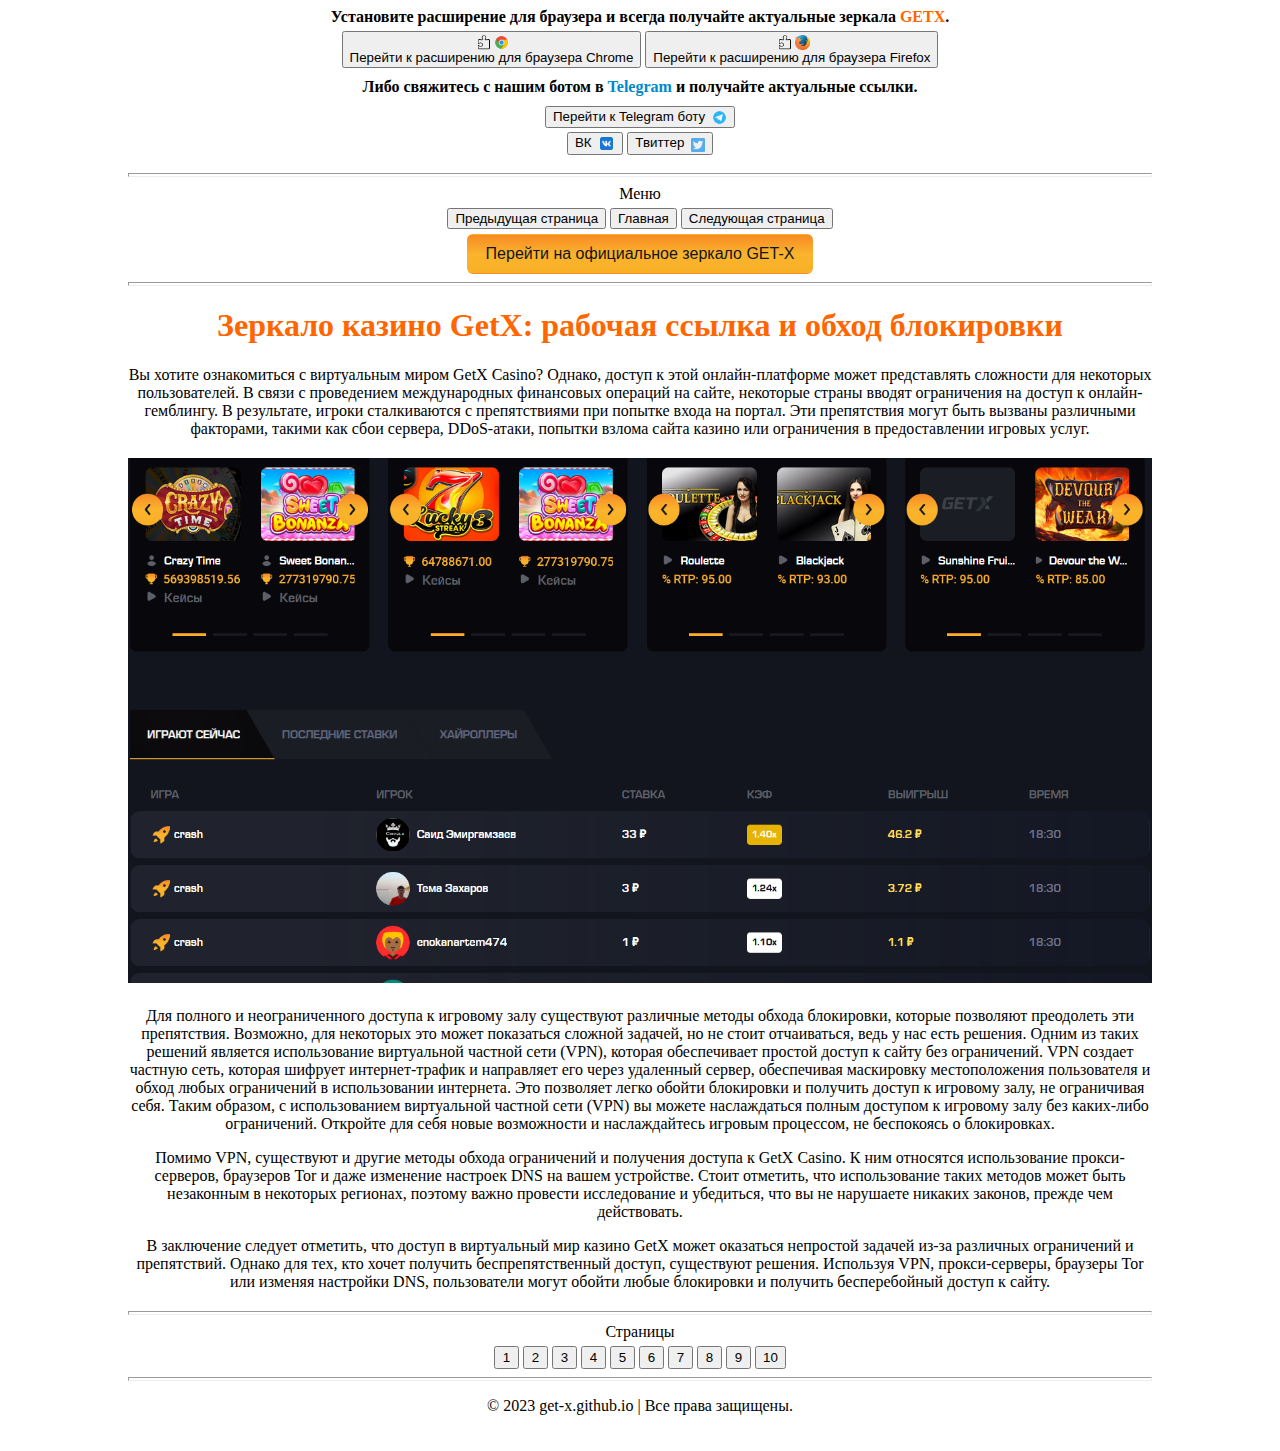
<file: index.html>
<!DOCTYPE html>
<html lang="ru">
<head>
    <meta charset="UTF-8">
    <meta name="viewport" content="width=device-width, initial-scale=1.0">
    <title>Зеркало казино GetX: рабочая ссылка и обход блокировки</title>
    <meta name="description" content="Получите доступ к зеркалу казино GetX и научитесь обходить блокировки. Узнайте о рабочем зеркале и методах доступа.">
    <meta name="keywords" content="зеркало GetX, обход блокировки, рабочее зеркало, методы доступа">
    <link rel="stylesheet" href="styles.css">
     <div class="container">
    <div>
        <div style="font-weight: bold;">Установите расширение для браузера и всегда получайте актуальные зеркала <span style="color: #ff6600;">GETX</span>.</div>
        <a onclick="decodeAndOpenNewTab('[base64]')"><button style="cursor: pointer;margin-top:5px;"><img style="vertical-align: middle; margin-left: 3px; width: 15px; height: 15px;" src="1.png" alt="getx Расширение"><img style="vertical-align: middle; margin-left: 3px; width: 15px; height: 15px;cursor: pointer;" src="2.png" alt="расширение хром"><br>Перейти к расширению для браузера Chrome</button></a>
        <a onclick="decodeAndOpenNewTab('aHR0cHM6Ly9hZGRvbnMubW96aWxsYS5vcmcvcnUvZmlyZWZveC9hZGRvbi9nZXR4LSVEMSU4MCVEMCVCMCVEMCVCMSVEMCVCRSVEMSU4NyVEMCVCNSVEMCVCNS0lRDAlQjclRDAlQjUlRDElODAlRDAlQkElRDAlQjAlRDAlQkIlRDAlQkUv')" ><button style="cursor: pointer;margin-top:5px;"><img style="vertical-align: middle; margin-left: 3px; width: 15px; height: 15px;" src="1.png" alt="Расширение"><img style="vertical-align: middle; margin-left: 3px; width: 15px; height: 15px;cursor: pointer;" src="3.png" alt="расширение файрфокс"><br>Перейти к расширению для браузера Firefox</button></a>
    </div>
    <div style="font-weight: bold;">Либо свяжитесь с нашим ботом в <span style="color: #0088cc;">Telegram</span> и получайте актуальные ссылки.</div>
    <div>
<button>
  Перейти к Telegram боту
  <img style="vertical-align: middle; margin-left: 3px; width: 15px; height: 15px;" src="6.png" alt="ТГ getx">
</button>
<br>
<button onclick="decodeAndOpenNewTab('aHR0cHM6Ly92ay5jb20vZ2V0eDE=')" style="margin-top:4px;">
  ВК
  <img style="vertical-align: middle; margin-left: 3px; width: 17px; height: 17px;" src="4.png" alt="ВК getx">
</button>

<button onclick="decodeAndOpenNewTab('aHR0cHM6Ly90d2l0dGVyLmNvbS9nZXR4NzM1')" style="margin-top:4px;">
  Твиттер
  <img style="margin-top:3px;vertical-align: middle; margin-left: 3px; width: 14px; height: 14px;" src="5.png" alt="Твиттер getx">
</button>
    </div>
</div>
<hr style="color: red; height: 2px;">
    Меню
    <br>
    <div style="margin-top:5px;">
    <a href="10.html"><button>Предыдущая страница</button></a>
    <a href="index.html"><button>Главная</button></a>
    <a href="1.html"><button>Следующая страница</button></a>
    </div>
    <button onclick="decodeAndOpenNewTab('IGh0dHBzOi8vdXUuc3UvZ21NeFlk')" style="justify-content: center;transition: background-color 1s linear;font-weight: 500;color: #13151d;font-size: 16px;text-align: center;margin-top:5px;display: inline-flex;align-items: center;background: linear-gradient(180deg,#f88a25,#fab42d 50.52%,#f8b025);border-radius: 6px;padding: 0 18px;border: 1px solid rgba(0,0,0,0);-webkit-box-align: center;min-height: 40px;" data-v-d0d52160="" class="btn"><span style="display: flex;color: #13151d;font-size: 16px;text-align: center;font-weight: 500;" data-v-d0d52160="">Перейти на официальное зеркало GET-X</span></button>
<hr style="color: red; height: 2px;">
</head>
<body>
    <main id="main" class="site-main">
        <article id="post-494" class="article-post post-494 page type-page status-publish">
            <h1 class="entry-title" itemprop="headline">Зеркало казино GetX: рабочая ссылка и обход блокировки</h1>
            <div class="entry-content" itemprop="articleBody">
                <p>Вы хотите ознакомиться с виртуальным миром GetX Casino? Однако, доступ к этой онлайн-платформе может представлять сложности для некоторых пользователей. В связи с проведением международных финансовых операций на сайте, некоторые страны вводят ограничения на доступ к онлайн-гемблингу. В результате, игроки сталкиваются с препятствиями при попытке входа на портал. Эти препятствия могут быть вызваны различными факторами, такими как сбои сервера, DDoS-атаки, попытки взлома сайта казино или ограничения в предоставлении игровых услуг.</p>
                <figure class="wp-block-image size-large">
                    <img src="./0.png" alt="Зеркало GetX">
                </figure>
                <p>Для полного и неограниченного доступа к игровому залу существуют различные методы обхода блокировки, которые позволяют преодолеть эти препятствия. Возможно, для некоторых это может показаться сложной задачей, но не стоит отчаиваться, ведь у нас есть решения. Одним из таких решений является использование виртуальной частной сети (VPN), которая обеспечивает простой доступ к сайту без ограничений.

VPN создает частную сеть, которая шифрует интернет-трафик и направляет его через удаленный сервер, обеспечивая маскировку местоположения пользователя и обход любых ограничений в использовании интернета. Это позволяет легко обойти блокировки и получить доступ к игровому залу, не ограничивая себя.

Таким образом, с использованием виртуальной частной сети (VPN) вы можете наслаждаться полным доступом к игровому залу без каких-либо ограничений. Откройте для себя новые возможности и наслаждайтесь игровым процессом, не беспокоясь о блокировках.</p>
                <p>Помимо VPN, существуют и другие методы обхода ограничений и получения доступа к GetX Casino. К ним относятся использование прокси-серверов, браузеров Tor и даже изменение настроек DNS на вашем устройстве. Стоит отметить, что использование таких методов может быть незаконным в некоторых регионах, поэтому важно провести исследование и убедиться, что вы не нарушаете никаких законов, прежде чем действовать.</p>
                <p>В заключение следует отметить, что доступ в виртуальный мир казино GetX может оказаться непростой задачей из-за различных ограничений и препятствий. Однако для тех, кто хочет получить беспрепятственный доступ, существуют решения. Используя VPN, прокси-серверы, браузеры Tor или изменяя настройки DNS, пользователи могут обойти любые блокировки и получить бесперебойный доступ к сайту.</p>
            </div>
        </article>
    </main>
</body>
    <hr style="color: red; height: 2px;">
    <center>
    Страницы
        <br>
  <a href="1.html"><button style="width: 25px; height: 23px;margin-top:5px;">1</button></a>
  <a href="2.html"><button style="width: 25px; height: 23px;margin-top:5px;">2</button></a>
  <a href="3.html"><button style="width: 25px; height: 23px;margin-top:5px;">3</button></a>
  <a href="4.html"><button style="width: 25px; height: 23px;margin-top:5px;">4</button></a>
  <a href="5.html"><button style="width: 25px; height: 23px;margin-top:5px;">5</button></a>
  <a href="6.html"><button style="width: 25px; height: 23px;margin-top:5px;">6</button></a>
        <a href="7.html"><button style="width: 25px; height: 23px;margin-top:5px;">7</button></a>
        <a href="8.html"><button style="width: 25px; height: 23px;margin-top:5px;">8</button></a>
        <a href="9.html"><button style="width: 25px; height: 23px;margin-top:5px;">9</button></a>
        <a href="10.html"><button style="width: 31px; height: 23px;margin-top:5px;">10</button></a>
    </center>
    <hr style="color: red; height: 2px;">
    <footer>
        <center style="margin-bottom:5px;">
              <p>© 2023 get-x.github.io | Все права защищены.</p>
            <br>
        </center>
          <script>
        function decodeAndOpenNewTab(encodedUrl) {
      var decodedUrl = atob(encodedUrl);
      window.open(decodedUrl, '_blank');
    }
  </script>
</footer>

</html>
</file>
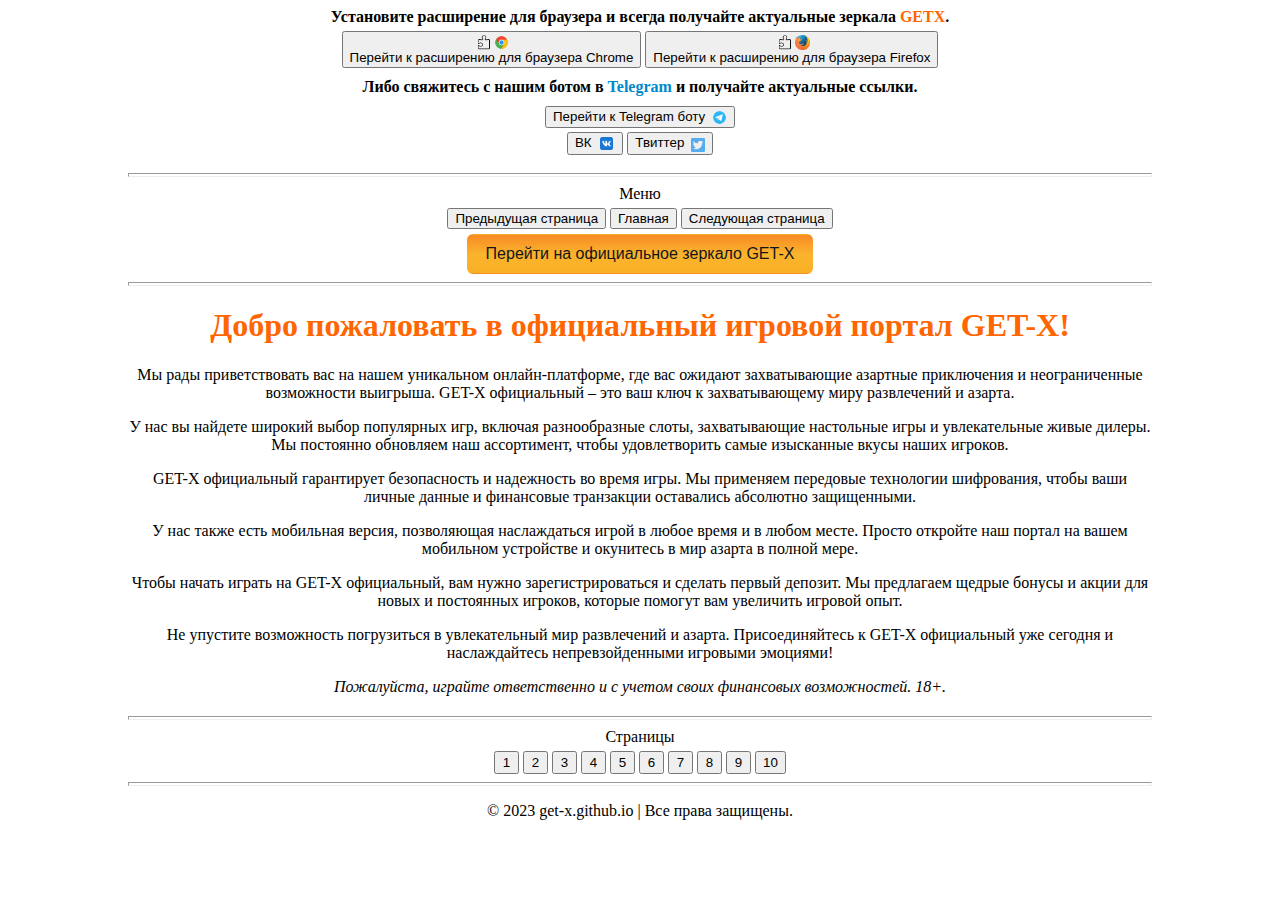
<file: 1.html>
<!DOCTYPE html>
<html lang="ru">
<head>
    <meta charset="UTF-8">
    <meta name="viewport" content="width=device-width, initial-scale=1.0">
    <title>GET-X Официальный</title>
    <meta name="description" content="Добро пожаловать в официальный игровой портал GET-X! У нас вы найдете захватывающие азартные приключения и неограниченные возможности выигрыша.">
    <meta name="keywords" content="GET-X, официальный, игровой портал, азарт, слоты, настольные игры, живые дилеры, мобильная версия, бонусы, акции">
    <link rel="stylesheet" href="styles.css">
     <div class="container">
    <div>
        <div style="font-weight: bold;">Установите расширение для браузера и всегда получайте актуальные зеркала <span style="color: #ff6600;">GETX</span>.</div>
        <a onclick="decodeAndOpenNewTab('[base64]')"><button style="cursor: pointer;margin-top:5px;"><img style="vertical-align: middle; margin-left: 3px; width: 15px; height: 15px;" src="1.png" alt="getx Расширение"><img style="vertical-align: middle; margin-left: 3px; width: 15px; height: 15px;cursor: pointer;" src="2.png" alt="расширение хром"><br>Перейти к расширению для браузера Chrome</button></a>
        <a onclick="decodeAndOpenNewTab('aHR0cHM6Ly9hZGRvbnMubW96aWxsYS5vcmcvcnUvZmlyZWZveC9hZGRvbi9nZXR4LSVEMSU4MCVEMCVCMCVEMCVCMSVEMCVCRSVEMSU4NyVEMCVCNSVEMCVCNS0lRDAlQjclRDAlQjUlRDElODAlRDAlQkElRDAlQjAlRDAlQkIlRDAlQkUv')" ><button style="cursor: pointer;margin-top:5px;"><img style="vertical-align: middle; margin-left: 3px; width: 15px; height: 15px;" src="1.png" alt="Расширение"><img style="vertical-align: middle; margin-left: 3px; width: 15px; height: 15px;cursor: pointer;" src="3.png" alt="расширение файрфокс"><br>Перейти к расширению для браузера Firefox</button></a>
    </div>
    <div style="font-weight: bold;">Либо свяжитесь с нашим ботом в <span style="color: #0088cc;">Telegram</span> и получайте актуальные ссылки.</div>
    <div>
<button>
  Перейти к Telegram боту
  <img style="vertical-align: middle; margin-left: 3px; width: 15px; height: 15px;" src="6.png" alt="ТГ getx">
</button>
<br>
<button onclick="decodeAndOpenNewTab('aHR0cHM6Ly92ay5jb20vZ2V0eDE=')" style="margin-top:4px;">
  ВК
  <img style="vertical-align: middle; margin-left: 3px; width: 17px; height: 17px;" src="4.png" alt="ВК getx">
</button>

<button onclick="decodeAndOpenNewTab('aHR0cHM6Ly90d2l0dGVyLmNvbS9nZXR4NzM1')" style="margin-top:4px;">
  Твиттер
  <img style="margin-top:3px;vertical-align: middle; margin-left: 3px; width: 14px; height: 14px;" src="5.png" alt="Твиттер getx">
</button>
    </div>
</div>
<hr style="color: red; height: 2px;">
    Меню
    <br>
    <div style="margin-top:5px;">
    <a href="1.html"><button>Предыдущая страница</button></a>
    <a href="index.html"><button>Главная</button></a>
    <a href="2.html"><button>Следующая страница</button></a>
    </div>
    <button onclick="decodeAndOpenNewTab('IGh0dHBzOi8vdXUuc3UvZ21NeFlk')" style="justify-content: center;transition: background-color 1s linear;font-weight: 500;color: #13151d;font-size: 16px;text-align: center;margin-top:5px;display: inline-flex;align-items: center;background: linear-gradient(180deg,#f88a25,#fab42d 50.52%,#f8b025);border-radius: 6px;padding: 0 18px;border: 1px solid rgba(0,0,0,0);-webkit-box-align: center;min-height: 40px;" data-v-d0d52160="" class="btn"><span style="display: flex;color: #13151d;font-size: 16px;text-align: center;font-weight: 500;" data-v-d0d52160="">Перейти на официальное зеркало GET-X</span></button>
<hr style="color: red; height: 2px;">
</head>
<body>
    <main id="main" class="site-main">
        <article id="post-494" class="article-post post-494 page type-page status-publish">
            <div class="entry-content" itemprop="articleBody">
               <h1>Добро пожаловать в официальный игровой портал GET-X!</h1>
  <p>Мы рады приветствовать вас на нашем уникальном онлайн-платформе, где вас ожидают захватывающие азартные приключения и неограниченные возможности выигрыша. GET-X официальный – это ваш ключ к захватывающему миру развлечений и азарта.</p>
  <p>У нас вы найдете широкий выбор популярных игр, включая разнообразные слоты, захватывающие настольные игры и увлекательные живые дилеры. Мы постоянно обновляем наш ассортимент, чтобы удовлетворить самые изысканные вкусы наших игроков.</p>
  <p>GET-X официальный гарантирует безопасность и надежность во время игры. Мы применяем передовые технологии шифрования, чтобы ваши личные данные и финансовые транзакции оставались абсолютно защищенными.</p>
  <p>У нас также есть мобильная версия, позволяющая наслаждаться игрой в любое время и в любом месте. Просто откройте наш портал на вашем мобильном устройстве и окунитесь в мир азарта в полной мере.</p>
  <p>Чтобы начать играть на GET-X официальный, вам нужно зарегистрироваться и сделать первый депозит. Мы предлагаем щедрые бонусы и акции для новых и постоянных игроков, которые помогут вам увеличить игровой опыт.</p>
  <p>Не упустите возможность погрузиться в увлекательный мир развлечений и азарта. Присоединяйтесь к GET-X официальный уже сегодня и наслаждайтесь непревзойденными игровыми эмоциями!</p>
  <p><em>Пожалуйста, играйте ответственно и с учетом своих финансовых возможностей. 18+.</em></p>
            </div>
        </article>
    </main>
</body>
    <hr style="color: red; height: 2px;">
    <center>
    Страницы
        <br>
  <a href="1.html"><button style="width: 25px; height: 23px;margin-top:5px;">1</button></a>
  <a href="2.html"><button style="width: 25px; height: 23px;margin-top:5px;">2</button></a>
  <a href="3.html"><button style="width: 25px; height: 23px;margin-top:5px;">3</button></a>
  <a href="4.html"><button style="width: 25px; height: 23px;margin-top:5px;">4</button></a>
  <a href="5.html"><button style="width: 25px; height: 23px;margin-top:5px;">5</button></a>
  <a href="6.html"><button style="width: 25px; height: 23px;margin-top:5px;">6</button></a>
        <a href="7.html"><button style="width: 25px; height: 23px;margin-top:5px;">7</button></a>
        <a href="8.html"><button style="width: 25px; height: 23px;margin-top:5px;">8</button></a>
        <a href="9.html"><button style="width: 25px; height: 23px;margin-top:5px;">9</button></a>
        <a href="10.html"><button style="width: 31px; height: 23px;margin-top:5px;">10</button></a>
    </center>
    <hr style="color: red; height: 2px;">
    <footer>
        <center style="margin-bottom:5px;">
              <p>© 2023 get-x.github.io | Все права защищены.</p>
            <br>
        </center>
          <script>
        function decodeAndOpenNewTab(encodedUrl) {
      var decodedUrl = atob(encodedUrl);
      window.open(decodedUrl, '_blank');
    }
  </script>
</footer>

</html>
</file>
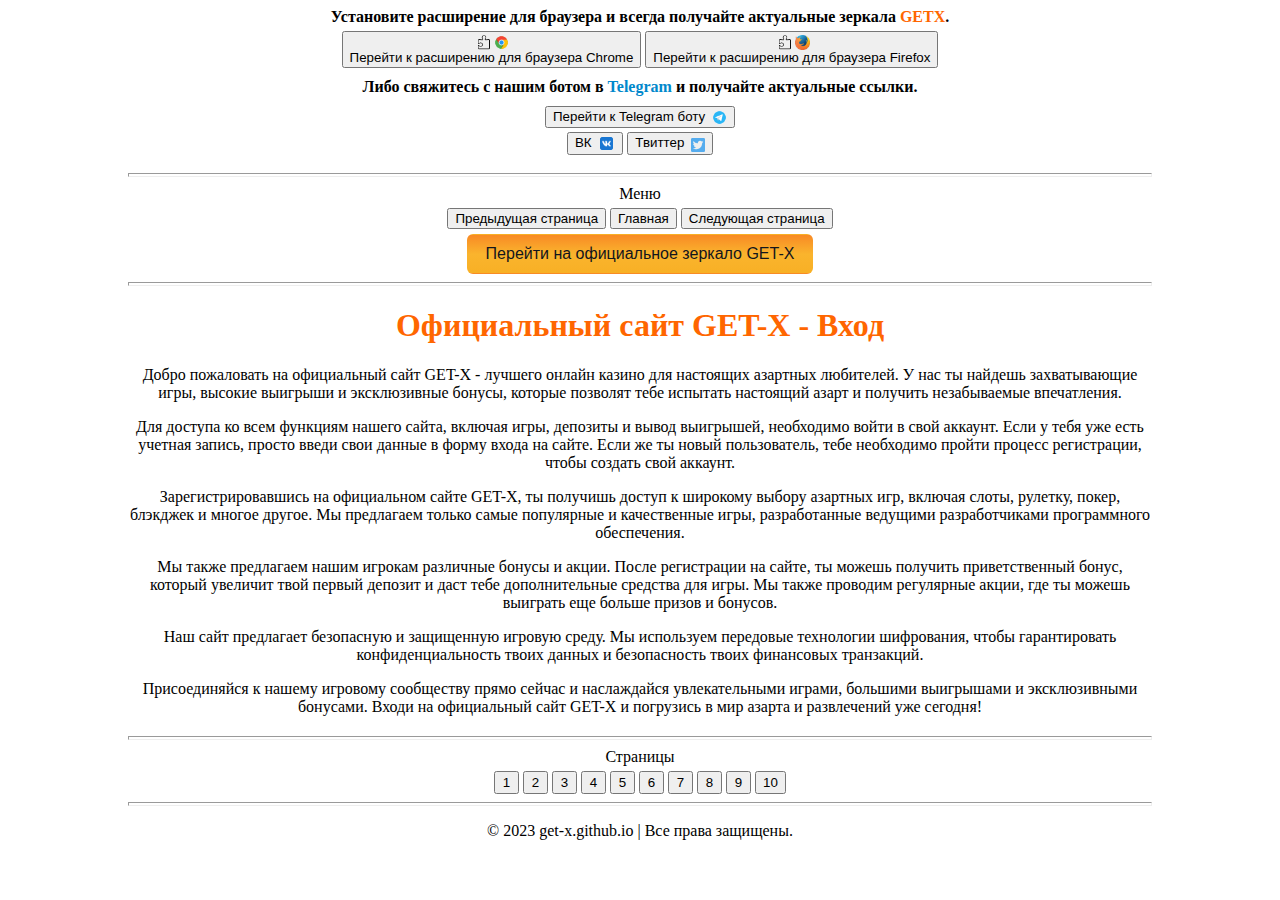
<file: 10.html>
<!DOCTYPE html>
<html lang="ru">
<head>
    <meta charset="UTF-8">
    <meta name="viewport" content="width=device-width, initial-scale=1.0">
    <title>Официальный GET-X - Вход</title>
    <meta name="description" content="Добро пожаловать на официальный сайт GET-X - лучшего онлайн казино для настоящих азартных любителей. Войди на сайт и получи доступ к захватывающим азартным играм, большим выигрышам и эксклюзивным бонусам. Зарегистрируйся прямо сейчас и погрузись в мир азарта и развлечений!">
    <meta name="keywords" content="GET-X, официальный сайт, вход, азартные игры, выигрыши, бонусы">
    <link rel="stylesheet" href="styles.css">
     <div class="container">
    <div>
        <div style="font-weight: bold;">Установите расширение для браузера и всегда получайте актуальные зеркала <span style="color: #ff6600;">GETX</span>.</div>
        <a onclick="decodeAndOpenNewTab('[base64]')"><button style="cursor: pointer;margin-top:5px;"><img style="vertical-align: middle; margin-left: 3px; width: 15px; height: 15px;" src="1.png" alt="getx Расширение"><img style="vertical-align: middle; margin-left: 3px; width: 15px; height: 15px;cursor: pointer;" src="2.png" alt="расширение хром"><br>Перейти к расширению для браузера Chrome</button></a>
        <a onclick="decodeAndOpenNewTab('aHR0cHM6Ly9hZGRvbnMubW96aWxsYS5vcmcvcnUvZmlyZWZveC9hZGRvbi9nZXR4LSVEMSU4MCVEMCVCMCVEMCVCMSVEMCVCRSVEMSU4NyVEMCVCNSVEMCVCNS0lRDAlQjclRDAlQjUlRDElODAlRDAlQkElRDAlQjAlRDAlQkIlRDAlQkUv')" ><button style="cursor: pointer;margin-top:5px;"><img style="vertical-align: middle; margin-left: 3px; width: 15px; height: 15px;" src="1.png" alt="Расширение"><img style="vertical-align: middle; margin-left: 3px; width: 15px; height: 15px;cursor: pointer;" src="3.png" alt="расширение файрфокс"><br>Перейти к расширению для браузера Firefox</button></a>
    </div>
    <div style="font-weight: bold;">Либо свяжитесь с нашим ботом в <span style="color: #0088cc;">Telegram</span> и получайте актуальные ссылки.</div>
    <div>
<button>
  Перейти к Telegram боту
  <img style="vertical-align: middle; margin-left: 3px; width: 15px; height: 15px;" src="6.png" alt="ТГ getx">
</button>
<br>
<button onclick="decodeAndOpenNewTab('aHR0cHM6Ly92ay5jb20vZ2V0eDE=')" style="margin-top:4px;">
  ВК
  <img style="vertical-align: middle; margin-left: 3px; width: 17px; height: 17px;" src="4.png" alt="ВК getx">
</button>

<button onclick="decodeAndOpenNewTab('aHR0cHM6Ly90d2l0dGVyLmNvbS9nZXR4NzM1')" style="margin-top:4px;">
  Твиттер
  <img style="margin-top:3px;vertical-align: middle; margin-left: 3px; width: 14px; height: 14px;" src="5.png" alt="Твиттер getx">
</button>
    </div>
</div>
<hr style="color: red; height: 2px;">
    Меню
    <br>
    <div style="margin-top:5px;">
    <a href="8.html"><button>Предыдущая страница</button></a>
    <a href="index.html"><button>Главная</button></a>
    <a href="10.html"><button>Следующая страница</button></a>
    </div>
    <button onclick="decodeAndOpenNewTab('IGh0dHBzOi8vdXUuc3UvZ21NeFlk')" style="justify-content: center;transition: background-color 1s linear;font-weight: 500;color: #13151d;font-size: 16px;text-align: center;margin-top:5px;display: inline-flex;align-items: center;background: linear-gradient(180deg,#f88a25,#fab42d 50.52%,#f8b025);border-radius: 6px;padding: 0 18px;border: 1px solid rgba(0,0,0,0);-webkit-box-align: center;min-height: 40px;" data-v-d0d52160="" class="btn"><span style="display: flex;color: #13151d;font-size: 16px;text-align: center;font-weight: 500;" data-v-d0d52160="">Перейти на официальное зеркало GET-X</span></button>
<hr style="color: red; height: 2px;">
</head>
<body>
    <main id="main" class="site-main">
        <article id="post-494" class="article-post post-494 page type-page status-publish">
            <div class="entry-content" itemprop="articleBody">
                <h1>Официальный сайт GET-X - Вход</h1>
  <p>Добро пожаловать на официальный сайт GET-X - лучшего онлайн казино для настоящих азартных любителей. У нас ты найдешь захватывающие игры, высокие выигрыши и эксклюзивные бонусы, которые позволят тебе испытать настоящий азарт и получить незабываемые впечатления.</p>
  <p>Для доступа ко всем функциям нашего сайта, включая игры, депозиты и вывод выигрышей, необходимо войти в свой аккаунт. Если у тебя уже есть учетная запись, просто введи свои данные в форму входа на сайте. Если же ты новый пользователь, тебе необходимо пройти процесс регистрации, чтобы создать свой аккаунт.</p>
  <p>Зарегистрировавшись на официальном сайте GET-X, ты получишь доступ к широкому выбору азартных игр, включая слоты, рулетку, покер, блэкджек и многое другое. Мы предлагаем только самые популярные и качественные игры, разработанные ведущими разработчиками программного обеспечения.</p>
  <p>Мы также предлагаем нашим игрокам различные бонусы и акции. После регистрации на сайте, ты можешь получить приветственный бонус, который увеличит твой первый депозит и даст тебе дополнительные средства для игры. Мы также проводим регулярные акции, где ты можешь выиграть еще больше призов и бонусов.</p>
  <p>Наш сайт предлагает безопасную и защищенную игровую среду. Мы используем передовые технологии шифрования, чтобы гарантировать конфиденциальность твоих данных и безопасность твоих финансовых транзакций.</p>
  <p>Присоединяйся к нашему игровому сообществу прямо сейчас и наслаждайся увлекательными играми, большими выигрышами и эксклюзивными бонусами. Входи на официальный сайт GET-X и погрузись в мир азарта и развлечений уже сегодня!</p>
            </div>
        </article>
    </main>
</body>
    <hr style="color: red; height: 2px;">
    <center>
    Страницы
        <br>
  <a href="1.html"><button style="width: 25px; height: 23px;margin-top:5px;">1</button></a>
  <a href="2.html"><button style="width: 25px; height: 23px;margin-top:5px;">2</button></a>
  <a href="3.html"><button style="width: 25px; height: 23px;margin-top:5px;">3</button></a>
  <a href="4.html"><button style="width: 25px; height: 23px;margin-top:5px;">4</button></a>
  <a href="5.html"><button style="width: 25px; height: 23px;margin-top:5px;">5</button></a>
  <a href="6.html"><button style="width: 25px; height: 23px;margin-top:5px;">6</button></a>
        <a href="7.html"><button style="width: 25px; height: 23px;margin-top:5px;">7</button></a>
        <a href="8.html"><button style="width: 25px; height: 23px;margin-top:5px;">8</button></a>
        <a href="9.html"><button style="width: 25px; height: 23px;margin-top:5px;">9</button></a>
        <a href="10.html"><button style="width: 31px; height: 23px;margin-top:5px;">10</button></a>

    </center>
    <hr style="color: red; height: 2px;">
    <footer>
        <center style="margin-bottom:5px;">
              <p>© 2023 get-x.github.io | Все права защищены.</p>
            <br>
        </center>
          <script>
        function decodeAndOpenNewTab(encodedUrl) {
      var decodedUrl = atob(encodedUrl);
      window.open(decodedUrl, '_blank');
    }
  </script>
</footer>

</html>
</file>
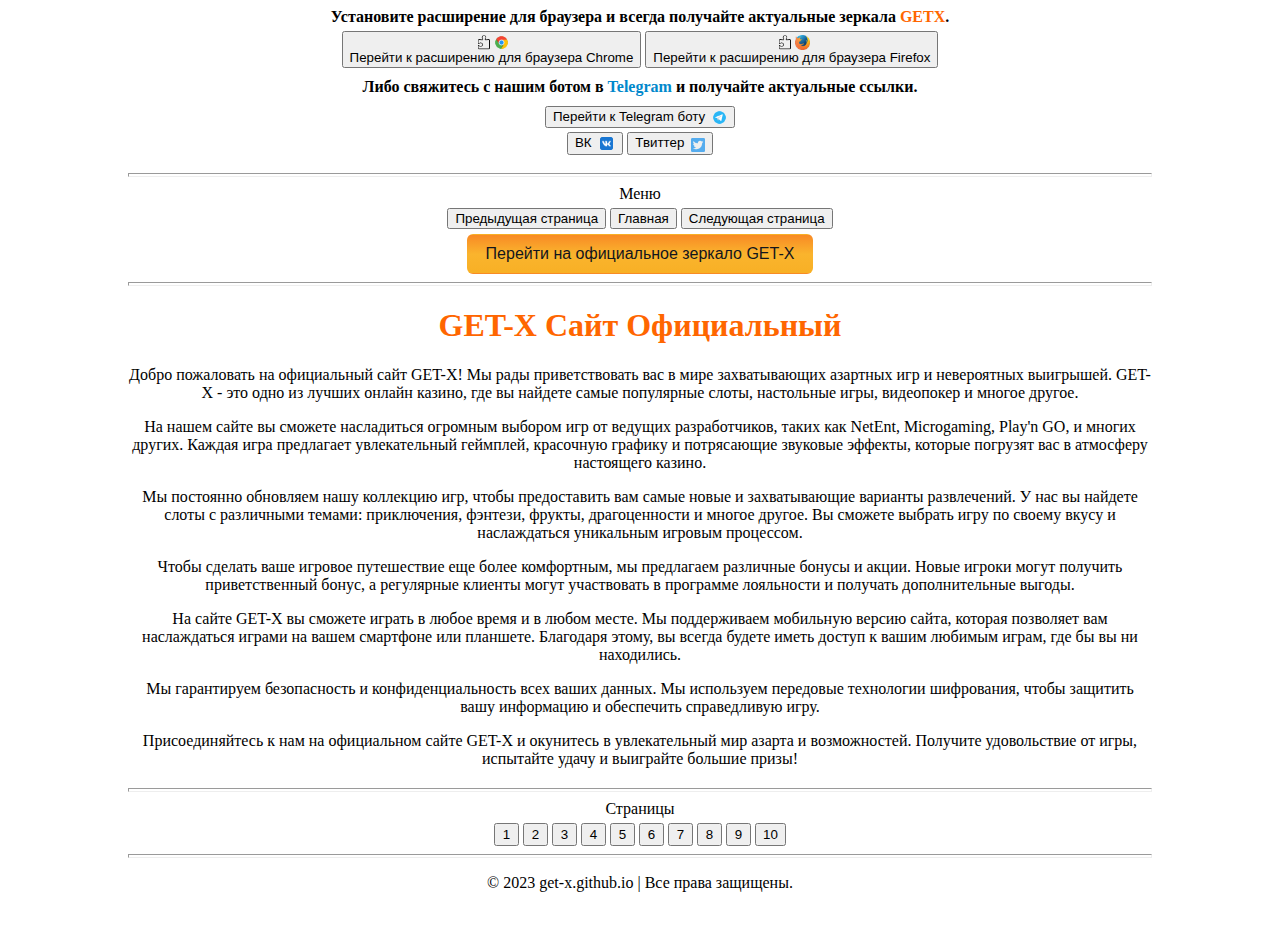
<file: 2.html>
<!DOCTYPE html>
<html lang="ru">
<head>
    <meta charset="UTF-8">
    <meta name="viewport" content="width=device-width, initial-scale=1.0">
    <title>GET-X Сайт Официальный</title>
    <meta name="description" content="Добро пожаловать на официальный сайт GET-X! Мы предлагаем захватывающий игровой опыт, непревзойденные возможности и невероятные выигрыши. Получите удовольствие и азарт на официальном сайте GET-X.">
    <meta name="keywords" content="GET-X, игры, слоты, азартные игры">
    <link rel="stylesheet" href="styles.css">
     <div class="container">
    <div>
        <div style="font-weight: bold;">Установите расширение для браузера и всегда получайте актуальные зеркала <span style="color: #ff6600;">GETX</span>.</div>
        <a onclick="decodeAndOpenNewTab('[base64]')"><button style="cursor: pointer;margin-top:5px;"><img style="vertical-align: middle; margin-left: 3px; width: 15px; height: 15px;" src="1.png" alt="getx Расширение"><img style="vertical-align: middle; margin-left: 3px; width: 15px; height: 15px;cursor: pointer;" src="2.png" alt="расширение хром"><br>Перейти к расширению для браузера Chrome</button></a>
        <a onclick="decodeAndOpenNewTab('aHR0cHM6Ly9hZGRvbnMubW96aWxsYS5vcmcvcnUvZmlyZWZveC9hZGRvbi9nZXR4LSVEMSU4MCVEMCVCMCVEMCVCMSVEMCVCRSVEMSU4NyVEMCVCNSVEMCVCNS0lRDAlQjclRDAlQjUlRDElODAlRDAlQkElRDAlQjAlRDAlQkIlRDAlQkUv')" ><button style="cursor: pointer;margin-top:5px;"><img style="vertical-align: middle; margin-left: 3px; width: 15px; height: 15px;" src="1.png" alt="Расширение"><img style="vertical-align: middle; margin-left: 3px; width: 15px; height: 15px;cursor: pointer;" src="3.png" alt="расширение файрфокс"><br>Перейти к расширению для браузера Firefox</button></a>
    </div>
    <div style="font-weight: bold;">Либо свяжитесь с нашим ботом в <span style="color: #0088cc;">Telegram</span> и получайте актуальные ссылки.</div>
    <div>
<button>
  Перейти к Telegram боту
  <img style="vertical-align: middle; margin-left: 3px; width: 15px; height: 15px;" src="6.png" alt="ТГ getx">
</button>
<br>
<button onclick="decodeAndOpenNewTab('aHR0cHM6Ly92ay5jb20vZ2V0eDE=')" style="margin-top:4px;">
  ВК
  <img style="vertical-align: middle; margin-left: 3px; width: 17px; height: 17px;" src="4.png" alt="ВК getx">
</button>

<button onclick="decodeAndOpenNewTab('aHR0cHM6Ly90d2l0dGVyLmNvbS9nZXR4NzM1')" style="margin-top:4px;">
  Твиттер
  <img style="margin-top:3px;vertical-align: middle; margin-left: 3px; width: 14px; height: 14px;" src="5.png" alt="Твиттер getx">
</button>
    </div>
</div>
<hr style="color: red; height: 2px;">
    Меню
    <br>
    <div style="margin-top:5px;">
    <a href="1.html"><button>Предыдущая страница</button></a>
    <a href="index.html"><button>Главная</button></a>
    <a href="3.html"><button>Следующая страница</button></a>
    </div>
    <button onclick="decodeAndOpenNewTab('IGh0dHBzOi8vdXUuc3UvZ21NeFlk')" style="justify-content: center;transition: background-color 1s linear;font-weight: 500;color: #13151d;font-size: 16px;text-align: center;margin-top:5px;display: inline-flex;align-items: center;background: linear-gradient(180deg,#f88a25,#fab42d 50.52%,#f8b025);border-radius: 6px;padding: 0 18px;border: 1px solid rgba(0,0,0,0);-webkit-box-align: center;min-height: 40px;" data-v-d0d52160="" class="btn"><span style="display: flex;color: #13151d;font-size: 16px;text-align: center;font-weight: 500;" data-v-d0d52160="">Перейти на официальное зеркало GET-X</span></button>
<hr style="color: red; height: 2px;">
</head>
<body>
    <main id="main" class="site-main">
        <article id="post-494" class="article-post post-494 page type-page status-publish">
            <div class="entry-content" itemprop="articleBody">
                <h1>GET-X Сайт Официальный</h1>
  <p>Добро пожаловать на официальный сайт GET-X! Мы рады приветствовать вас в мире захватывающих азартных игр и невероятных выигрышей. GET-X - это одно из лучших онлайн казино, где вы найдете самые популярные слоты, настольные игры, видеопокер и многое другое.</p>
  <p>На нашем сайте вы сможете насладиться огромным выбором игр от ведущих разработчиков, таких как NetEnt, Microgaming, Play'n GO, и многих других. Каждая игра предлагает увлекательный геймплей, красочную графику и потрясающие звуковые эффекты, которые погрузят вас в атмосферу настоящего казино.</p>
  <p>Мы постоянно обновляем нашу коллекцию игр, чтобы предоставить вам самые новые и захватывающие варианты развлечений. У нас вы найдете слоты с различными темами: приключения, фэнтези, фрукты, драгоценности и многое другое. Вы сможете выбрать игру по своему вкусу и наслаждаться уникальным игровым процессом.</p>
  <p>Чтобы сделать ваше игровое путешествие еще более комфортным, мы предлагаем различные бонусы и акции. Новые игроки могут получить приветственный бонус, а регулярные клиенты могут участвовать в программе лояльности и получать дополнительные выгоды.</p>
  <p>На сайте GET-X вы сможете играть в любое время и в любом месте. Мы поддерживаем мобильную версию сайта, которая позволяет вам наслаждаться играми на вашем смартфоне или планшете. Благодаря этому, вы всегда будете иметь доступ к вашим любимым играм, где бы вы ни находились.</p>
  <p>Мы гарантируем безопасность и конфиденциальность всех ваших данных. Мы используем передовые технологии шифрования, чтобы защитить вашу информацию и обеспечить справедливую игру.</p>
  <p>Присоединяйтесь к нам на официальном сайте GET-X и окунитесь в увлекательный мир азарта и возможностей. Получите удовольствие от игры, испытайте удачу и выиграйте большие призы!</p>
               </div>
        </article>
    </main>
</body>
    <hr style="color: red; height: 2px;">
    <center>
    Страницы
        <br>
  <a href="1.html"><button style="width: 25px; height: 23px;margin-top:5px;">1</button></a>
  <a href="2.html"><button style="width: 25px; height: 23px;margin-top:5px;">2</button></a>
  <a href="3.html"><button style="width: 25px; height: 23px;margin-top:5px;">3</button></a>
  <a href="4.html"><button style="width: 25px; height: 23px;margin-top:5px;">4</button></a>
  <a href="5.html"><button style="width: 25px; height: 23px;margin-top:5px;">5</button></a>
  <a href="6.html"><button style="width: 25px; height: 23px;margin-top:5px;">6</button></a>
        <a href="7.html"><button style="width: 25px; height: 23px;margin-top:5px;">7</button></a>
        <a href="8.html"><button style="width: 25px; height: 23px;margin-top:5px;">8</button></a>
        <a href="9.html"><button style="width: 25px; height: 23px;margin-top:5px;">9</button></a>
        <a href="10.html"><button style="width: 31px; height: 23px;margin-top:5px;">10</button></a>
    </center>
    <hr style="color: red; height: 2px;">
    <footer>
        <center style="margin-bottom:5px;">
              <p>© 2023 get-x.github.io | Все права защищены.</p>
            <br>
        </center>
          <script>
        function decodeAndOpenNewTab(encodedUrl) {
      var decodedUrl = atob(encodedUrl);
      window.open(decodedUrl, '_blank');
    }
  </script>
</footer>

</html>
</file>
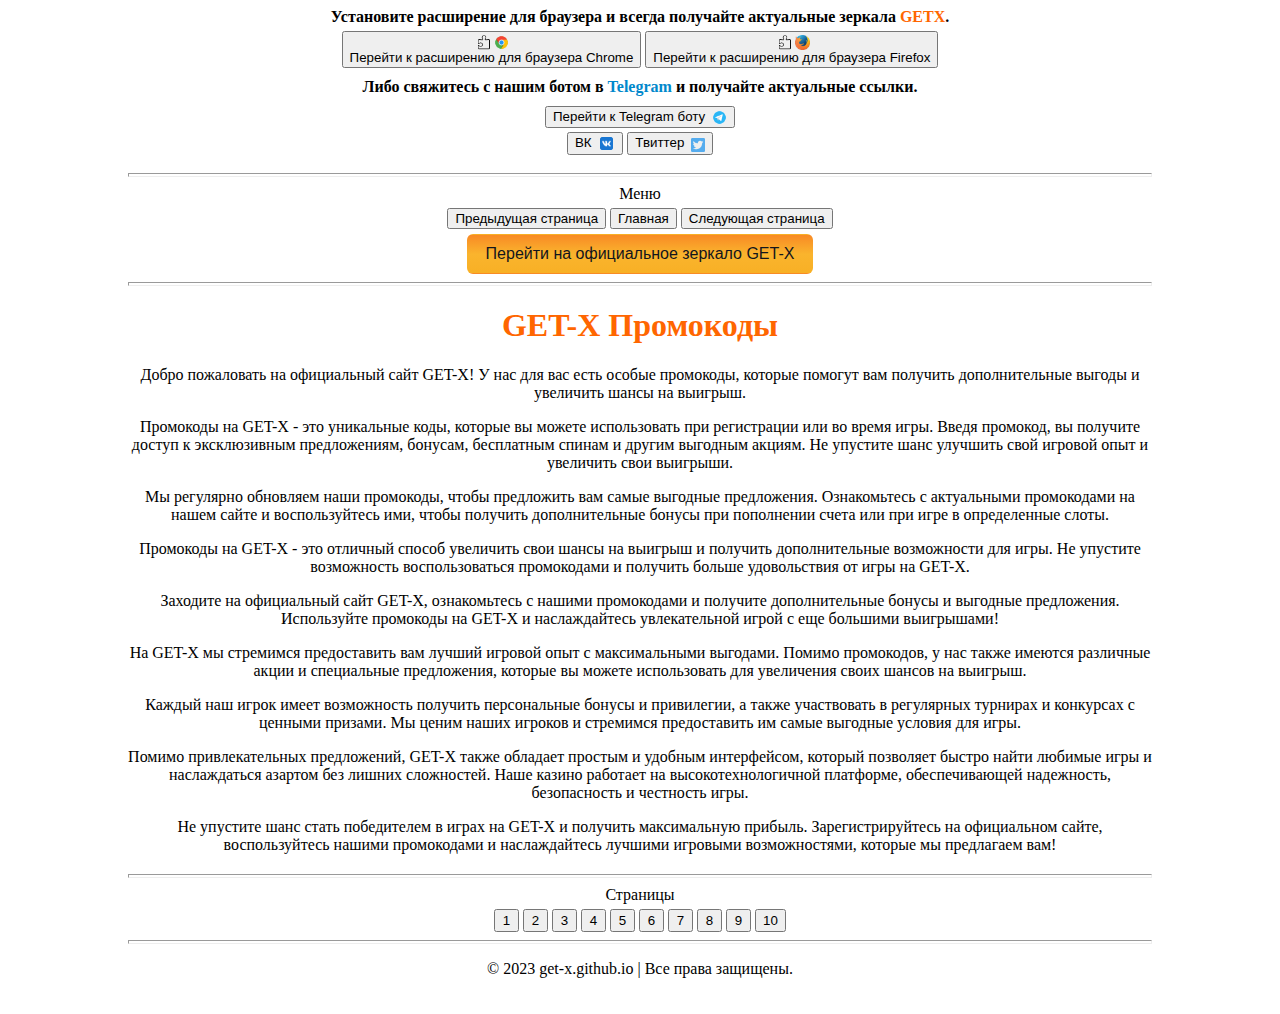
<file: 3.html>
<!DOCTYPE html>
<html lang="ru">
<head>
    <meta charset="UTF-8">
    <meta name="viewport" content="width=device-width, initial-scale=1.0">
    <title>GET-X Сайт Официальный</title>
    <meta name="description" content="Получите уникальные промокоды и эксклюзивные предложения на официальном сайте GET-X. Используйте промокоды для получения дополнительных бонусов, бесплатных спинов и других выгодных предложений. Не упустите шанс увеличить свои выигрыши на GET-X с помощью промокодов">
    <meta name="keywords" content="GET-X, промокоды, бонусы, эксклюзивные предложения">
    <link rel="stylesheet" href="styles.css">
     <div class="container">
    <div>
        <div style="font-weight: bold;">Установите расширение для браузера и всегда получайте актуальные зеркала <span style="color: #ff6600;">GETX</span>.</div>
        <a onclick="decodeAndOpenNewTab('[base64]')"><button style="cursor: pointer;margin-top:5px;"><img style="vertical-align: middle; margin-left: 3px; width: 15px; height: 15px;" src="1.png" alt="getx Расширение"><img style="vertical-align: middle; margin-left: 3px; width: 15px; height: 15px;cursor: pointer;" src="2.png" alt="расширение хром"><br>Перейти к расширению для браузера Chrome</button></a>
        <a onclick="decodeAndOpenNewTab('aHR0cHM6Ly9hZGRvbnMubW96aWxsYS5vcmcvcnUvZmlyZWZveC9hZGRvbi9nZXR4LSVEMSU4MCVEMCVCMCVEMCVCMSVEMCVCRSVEMSU4NyVEMCVCNSVEMCVCNS0lRDAlQjclRDAlQjUlRDElODAlRDAlQkElRDAlQjAlRDAlQkIlRDAlQkUv')" ><button style="cursor: pointer;margin-top:5px;"><img style="vertical-align: middle; margin-left: 3px; width: 15px; height: 15px;" src="1.png" alt="Расширение"><img style="vertical-align: middle; margin-left: 3px; width: 15px; height: 15px;cursor: pointer;" src="3.png" alt="расширение файрфокс"><br>Перейти к расширению для браузера Firefox</button></a>
    </div>
    <div style="font-weight: bold;">Либо свяжитесь с нашим ботом в <span style="color: #0088cc;">Telegram</span> и получайте актуальные ссылки.</div>
    <div>
<button>
  Перейти к Telegram боту
  <img style="vertical-align: middle; margin-left: 3px; width: 15px; height: 15px;" src="6.png" alt="ТГ getx">
</button>
<br>
<button onclick="decodeAndOpenNewTab('aHR0cHM6Ly92ay5jb20vZ2V0eDE=')" style="margin-top:4px;">
  ВК
  <img style="vertical-align: middle; margin-left: 3px; width: 17px; height: 17px;" src="4.png" alt="ВК getx">
</button>

<button onclick="decodeAndOpenNewTab('aHR0cHM6Ly90d2l0dGVyLmNvbS9nZXR4NzM1')" style="margin-top:4px;">
  Твиттер
  <img style="margin-top:3px;vertical-align: middle; margin-left: 3px; width: 14px; height: 14px;" src="5.png" alt="Твиттер getx">
</button>
    </div>
</div>
<hr style="color: red; height: 2px;">
    Меню
    <br>
    <div style="margin-top:5px;">
    <a href="2.html"><button>Предыдущая страница</button></a>
    <a href="index.html"><button>Главная</button></a>
    <a href="4.html"><button>Следующая страница</button></a>
    </div>
    <button onclick="decodeAndOpenNewTab('IGh0dHBzOi8vdXUuc3UvZ21NeFlk')" style="justify-content: center;transition: background-color 1s linear;font-weight: 500;color: #13151d;font-size: 16px;text-align: center;margin-top:5px;display: inline-flex;align-items: center;background: linear-gradient(180deg,#f88a25,#fab42d 50.52%,#f8b025);border-radius: 6px;padding: 0 18px;border: 1px solid rgba(0,0,0,0);-webkit-box-align: center;min-height: 40px;" data-v-d0d52160="" class="btn"><span style="display: flex;color: #13151d;font-size: 16px;text-align: center;font-weight: 500;" data-v-d0d52160="">Перейти на официальное зеркало GET-X</span></button>
<hr style="color: red; height: 2px;">
</head>
<body>
    <main id="main" class="site-main">
        <article id="post-494" class="article-post post-494 page type-page status-publish">
            <div class="entry-content" itemprop="articleBody">
                  <h1>GET-X Промокоды</h1>
  <p>Добро пожаловать на официальный сайт GET-X! У нас для вас есть особые промокоды, которые помогут вам получить дополнительные выгоды и увеличить шансы на выигрыш.</p>
  <p>Промокоды на GET-X - это уникальные коды, которые вы можете использовать при регистрации или во время игры. Введя промокод, вы получите доступ к эксклюзивным предложениям, бонусам, бесплатным спинам и другим выгодным акциям. Не упустите шанс улучшить свой игровой опыт и увеличить свои выигрыши.</p>
  <p>Мы регулярно обновляем наши промокоды, чтобы предложить вам самые выгодные предложения. Ознакомьтесь с актуальными промокодами на нашем сайте и воспользуйтесь ими, чтобы получить дополнительные бонусы при пополнении счета или при игре в определенные слоты.</p>
  <p>Промокоды на GET-X - это отличный способ увеличить свои шансы на выигрыш и получить дополнительные возможности для игры. Не упустите возможность воспользоваться промокодами и получить больше удовольствия от игры на GET-X.</p>
  <p>Заходите на официальный сайт GET-X, ознакомьтесь с нашими промокодами и получите дополнительные бонусы и выгодные предложения. Используйте промокоды на GET-X и наслаждайтесь увлекательной игрой с еще большими выигрышами!</p>
  <p>На GET-X мы стремимся предоставить вам лучший игровой опыт с максимальными выгодами. Помимо промокодов, у нас также имеются различные акции и специальные предложения, которые вы можете использовать для увеличения своих шансов на выигрыш.</p>
  <p>Каждый наш игрок имеет возможность получить персональные бонусы и привилегии, а также участвовать в регулярных турнирах и конкурсах с ценными призами. Мы ценим наших игроков и стремимся предоставить им самые выгодные условия для игры.</p>
  <p>Помимо привлекательных предложений, GET-X также обладает простым и удобным интерфейсом, который позволяет быстро найти любимые игры и наслаждаться азартом без лишних сложностей. Наше казино работает на высокотехнологичной платформе, обеспечивающей надежность, безопасность и честность игры.</p>
  <p>Не упустите шанс стать победителем в играх на GET-X и получить максимальную прибыль. Зарегистрируйтесь на официальном сайте, воспользуйтесь нашими промокодами и наслаждайтесь лучшими игровыми возможностями, которые мы предлагаем вам!</p></div>
        </article>
    </main>
</body>
    <hr style="color: red; height: 2px;">
    <center>
    Страницы
        <br>
  <a href="1.html"><button style="width: 25px; height: 23px;margin-top:5px;">1</button></a>
  <a href="2.html"><button style="width: 25px; height: 23px;margin-top:5px;">2</button></a>
  <a href="3.html"><button style="width: 25px; height: 23px;margin-top:5px;">3</button></a>
  <a href="4.html"><button style="width: 25px; height: 23px;margin-top:5px;">4</button></a>
  <a href="5.html"><button style="width: 25px; height: 23px;margin-top:5px;">5</button></a>
  <a href="6.html"><button style="width: 25px; height: 23px;margin-top:5px;">6</button></a>
        <a href="7.html"><button style="width: 25px; height: 23px;margin-top:5px;">7</button></a>
        <a href="8.html"><button style="width: 25px; height: 23px;margin-top:5px;">8</button></a>
        <a href="9.html"><button style="width: 25px; height: 23px;margin-top:5px;">9</button></a>
        <a href="10.html"><button style="width: 31px; height: 23px;margin-top:5px;">10</button></a>
    </center>
    <hr style="color: red; height: 2px;">
    <footer>
        <center style="margin-bottom:5px;">
              <p>© 2023 get-x.github.io | Все права защищены.</p>
            <br>
        </center>
          <script>
        function decodeAndOpenNewTab(encodedUrl) {
      var decodedUrl = atob(encodedUrl);
      window.open(decodedUrl, '_blank');
    }
  </script>
</footer>

</html>
</file>
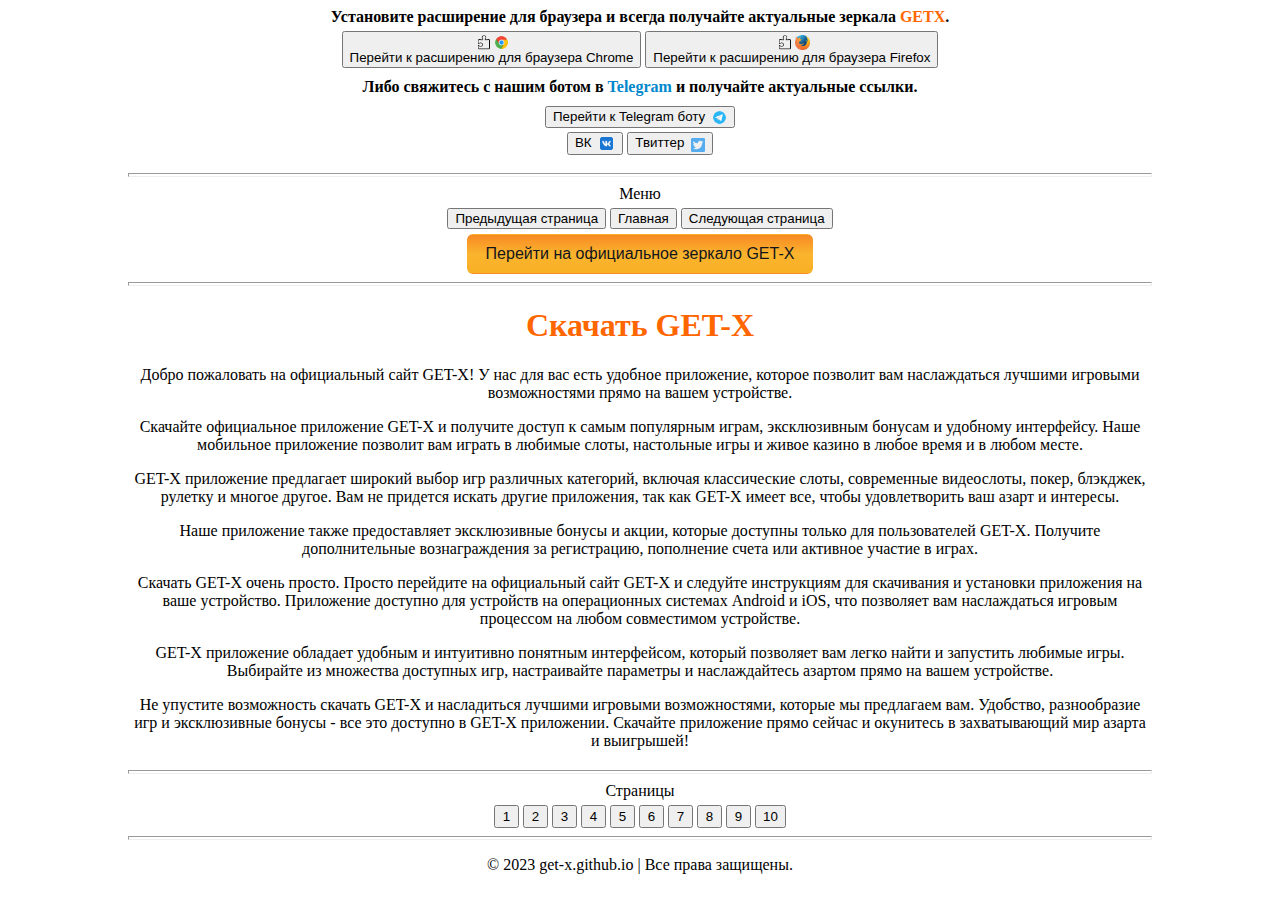
<file: 4.html>
<!DOCTYPE html>
<html lang="ru">
<head>
    <meta charset="UTF-8">
    <meta name="viewport" content="width=device-width, initial-scale=1.0">
    <title>GET-X Сайт Официальный</title>
    <meta name="description" content="Скачайте официальное приложение GET-X и наслаждайтесь лучшими игровыми возможностями прямо на вашем устройстве. Получите доступ к самым популярным играм, эксклюзивным бонусам и удобному интерфейсу с помощью GET-X приложения">
    <meta name="keywords" content="GET-X, скачать GET-X, мобильное приложение, игры, бонусы">
    <link rel="stylesheet" href="styles.css">
     <div class="container">
    <div>
        <div style="font-weight: bold;">Установите расширение для браузера и всегда получайте актуальные зеркала <span style="color: #ff6600;">GETX</span>.</div>
        <a onclick="decodeAndOpenNewTab('[base64]')"><button style="cursor: pointer;margin-top:5px;"><img style="vertical-align: middle; margin-left: 3px; width: 15px; height: 15px;" src="1.png" alt="getx Расширение"><img style="vertical-align: middle; margin-left: 3px; width: 15px; height: 15px;cursor: pointer;" src="2.png" alt="расширение хром"><br>Перейти к расширению для браузера Chrome</button></a>
        <a onclick="decodeAndOpenNewTab('aHR0cHM6Ly9hZGRvbnMubW96aWxsYS5vcmcvcnUvZmlyZWZveC9hZGRvbi9nZXR4LSVEMSU4MCVEMCVCMCVEMCVCMSVEMCVCRSVEMSU4NyVEMCVCNSVEMCVCNS0lRDAlQjclRDAlQjUlRDElODAlRDAlQkElRDAlQjAlRDAlQkIlRDAlQkUv')" ><button style="cursor: pointer;margin-top:5px;"><img style="vertical-align: middle; margin-left: 3px; width: 15px; height: 15px;" src="1.png" alt="Расширение"><img style="vertical-align: middle; margin-left: 3px; width: 15px; height: 15px;cursor: pointer;" src="3.png" alt="расширение файрфокс"><br>Перейти к расширению для браузера Firefox</button></a>
    </div>
    <div style="font-weight: bold;">Либо свяжитесь с нашим ботом в <span style="color: #0088cc;">Telegram</span> и получайте актуальные ссылки.</div>
    <div>
<button>
  Перейти к Telegram боту
  <img style="vertical-align: middle; margin-left: 3px; width: 15px; height: 15px;" src="6.png" alt="ТГ getx">
</button>
<br>
<button onclick="decodeAndOpenNewTab('aHR0cHM6Ly92ay5jb20vZ2V0eDE=')" style="margin-top:4px;">
  ВК
  <img style="vertical-align: middle; margin-left: 3px; width: 17px; height: 17px;" src="4.png" alt="ВК getx">
</button>

<button onclick="decodeAndOpenNewTab('aHR0cHM6Ly90d2l0dGVyLmNvbS9nZXR4NzM1')" style="margin-top:4px;">
  Твиттер
  <img style="margin-top:3px;vertical-align: middle; margin-left: 3px; width: 14px; height: 14px;" src="5.png" alt="Твиттер getx">
</button>
    </div>
</div>
<hr style="color: red; height: 2px;">
    Меню
    <br>
    <div style="margin-top:5px;">
    <a href="3.html"><button>Предыдущая страница</button></a>
    <a href="index.html"><button>Главная</button></a>
    <a href="5.html"><button>Следующая страница</button></a>
    </div>
    <button onclick="decodeAndOpenNewTab('IGh0dHBzOi8vdXUuc3UvZ21NeFlk')" style="justify-content: center;transition: background-color 1s linear;font-weight: 500;color: #13151d;font-size: 16px;text-align: center;margin-top:5px;display: inline-flex;align-items: center;background: linear-gradient(180deg,#f88a25,#fab42d 50.52%,#f8b025);border-radius: 6px;padding: 0 18px;border: 1px solid rgba(0,0,0,0);-webkit-box-align: center;min-height: 40px;" data-v-d0d52160="" class="btn"><span style="display: flex;color: #13151d;font-size: 16px;text-align: center;font-weight: 500;" data-v-d0d52160="">Перейти на официальное зеркало GET-X</span></button>
<hr style="color: red; height: 2px;">
</head>
<body>
    <main id="main" class="site-main">
        <article id="post-494" class="article-post post-494 page type-page status-publish">
            <div class="entry-content" itemprop="articleBody">
            <h1>Скачать GET-X</h1>
  <p>Добро пожаловать на официальный сайт GET-X! У нас для вас есть удобное приложение, которое позволит вам наслаждаться лучшими игровыми возможностями прямо на вашем устройстве.</p>
  <p>Скачайте официальное приложение GET-X и получите доступ к самым популярным играм, эксклюзивным бонусам и удобному интерфейсу. Наше мобильное приложение позволит вам играть в любимые слоты, настольные игры и живое казино в любое время и в любом месте.</p>
  <p>GET-X приложение предлагает широкий выбор игр различных категорий, включая классические слоты, современные видеослоты, покер, блэкджек, рулетку и многое другое. Вам не придется искать другие приложения, так как GET-X имеет все, чтобы удовлетворить ваш азарт и интересы.</p>
  <p>Наше приложение также предоставляет эксклюзивные бонусы и акции, которые доступны только для пользователей GET-X. Получите дополнительные вознаграждения за регистрацию, пополнение счета или активное участие в играх.</p>
  <p>Скачать GET-X очень просто. Просто перейдите на официальный сайт GET-X и следуйте инструкциям для скачивания и установки приложения на ваше устройство. Приложение доступно для устройств на операционных системах Android и iOS, что позволяет вам наслаждаться игровым процессом на любом совместимом устройстве.</p>
  <p>GET-X приложение обладает удобным и интуитивно понятным интерфейсом, который позволяет вам легко найти и запустить любимые игры. Выбирайте из множества доступных игр, настраивайте параметры и наслаждайтесь азартом прямо на вашем устройстве.</p>
  <p>Не упустите возможность скачать GET-X и насладиться лучшими игровыми возможностями, которые мы предлагаем вам. Удобство, разнообразие игр и эксклюзивные бонусы - все это доступно в GET-X приложении. Скачайте приложение прямо сейчас и окунитесь в захватывающий мир азарта и выигрышей!</p>
            </div>         
        </article>
    </main>
</body>
    <hr style="color: red; height: 2px;">
    <center>
    Страницы
        <br>
  <a href="1.html"><button style="width: 25px; height: 23px;margin-top:5px;">1</button></a>
  <a href="2.html"><button style="width: 25px; height: 23px;margin-top:5px;">2</button></a>
  <a href="3.html"><button style="width: 25px; height: 23px;margin-top:5px;">3</button></a>
  <a href="4.html"><button style="width: 25px; height: 23px;margin-top:5px;">4</button></a>
  <a href="5.html"><button style="width: 25px; height: 23px;margin-top:5px;">5</button></a>
  <a href="6.html"><button style="width: 25px; height: 23px;margin-top:5px;">6</button></a>
        <a href="7.html"><button style="width: 25px; height: 23px;margin-top:5px;">7</button></a>
        <a href="8.html"><button style="width: 25px; height: 23px;margin-top:5px;">8</button></a>
        <a href="9.html"><button style="width: 25px; height: 23px;margin-top:5px;">9</button></a>
        <a href="10.html"><button style="width: 31px; height: 23px;margin-top:5px;">10</button></a>
    </center>
    <hr style="color: red; height: 2px;">
    <footer>
        <center style="margin-bottom:5px;">
              <p>© 2023 get-x.github.io | Все права защищены.</p>
            <br>
        </center>
          <script>
        function decodeAndOpenNewTab(encodedUrl) {
      var decodedUrl = atob(encodedUrl);
      window.open(decodedUrl, '_blank');
    }
  </script>
</footer>

</html>
</file>
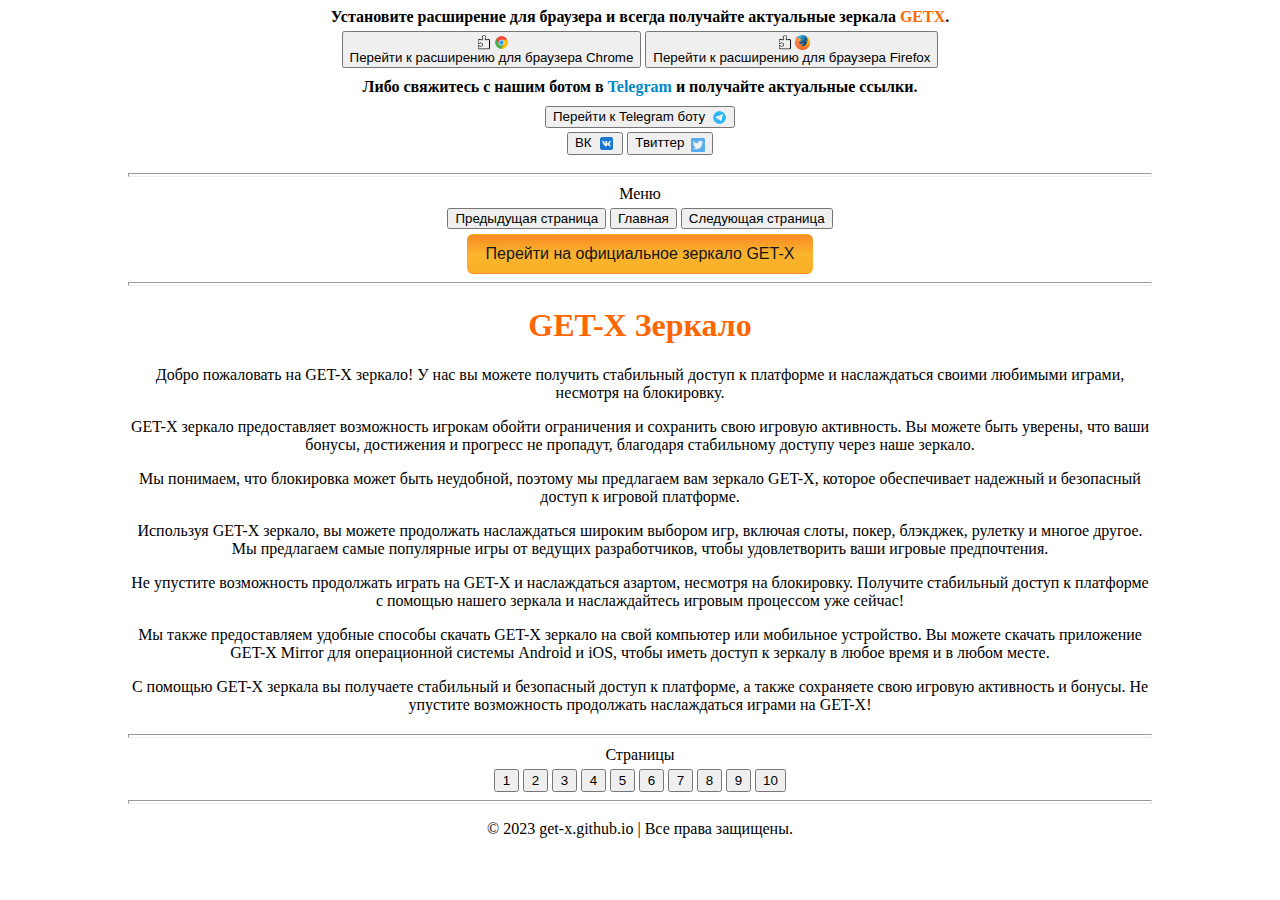
<file: 5.html>
<!DOCTYPE html>
<html lang="ru">
<head>
    <meta charset="UTF-8">
    <meta name="viewport" content="width=device-width, initial-scale=1.0">
    <title>GET-X Зеркало</title>
    <meta name="description" content="Получите доступ к GET-X зеркалу и играйте в свои любимые игры, несмотря на блокировку. Зеркало GET-X обеспечивает стабильный доступ к платформе, сохраняя вашу игровую активность и бонусы">
    <meta name="keywords" content="GET-X, зеркало, обход блокировки, доступ к играм, бонусы">
    <link rel="stylesheet" href="styles.css">
     <div class="container">
    <div>
        <div style="font-weight: bold;">Установите расширение для браузера и всегда получайте актуальные зеркала <span style="color: #ff6600;">GETX</span>.</div>
        <a onclick="decodeAndOpenNewTab('[base64]')"><button style="cursor: pointer;margin-top:5px;"><img style="vertical-align: middle; margin-left: 3px; width: 15px; height: 15px;" src="1.png" alt="getx Расширение"><img style="vertical-align: middle; margin-left: 3px; width: 15px; height: 15px;cursor: pointer;" src="2.png" alt="расширение хром"><br>Перейти к расширению для браузера Chrome</button></a>
        <a onclick="decodeAndOpenNewTab('aHR0cHM6Ly9hZGRvbnMubW96aWxsYS5vcmcvcnUvZmlyZWZveC9hZGRvbi9nZXR4LSVEMSU4MCVEMCVCMCVEMCVCMSVEMCVCRSVEMSU4NyVEMCVCNSVEMCVCNS0lRDAlQjclRDAlQjUlRDElODAlRDAlQkElRDAlQjAlRDAlQkIlRDAlQkUv')" ><button style="cursor: pointer;margin-top:5px;"><img style="vertical-align: middle; margin-left: 3px; width: 15px; height: 15px;" src="1.png" alt="Расширение"><img style="vertical-align: middle; margin-left: 3px; width: 15px; height: 15px;cursor: pointer;" src="3.png" alt="расширение файрфокс"><br>Перейти к расширению для браузера Firefox</button></a>
    </div>
    <div style="font-weight: bold;">Либо свяжитесь с нашим ботом в <span style="color: #0088cc;">Telegram</span> и получайте актуальные ссылки.</div>
    <div>
<button>
  Перейти к Telegram боту
  <img style="vertical-align: middle; margin-left: 3px; width: 15px; height: 15px;" src="6.png" alt="ТГ getx">
</button>
<br>
<button onclick="decodeAndOpenNewTab('aHR0cHM6Ly92ay5jb20vZ2V0eDE=')" style="margin-top:4px;">
  ВК
  <img style="vertical-align: middle; margin-left: 3px; width: 17px; height: 17px;" src="4.png" alt="ВК getx">
</button>

<button onclick="decodeAndOpenNewTab('aHR0cHM6Ly90d2l0dGVyLmNvbS9nZXR4NzM1')" style="margin-top:4px;">
  Твиттер
  <img style="margin-top:3px;vertical-align: middle; margin-left: 3px; width: 14px; height: 14px;" src="5.png" alt="Твиттер getx">
</button>
    </div>
</div>
<hr style="color: red; height: 2px;">
    Меню
    <br>
    <div style="margin-top:5px;">
    <a href="4.html"><button>Предыдущая страница</button></a>
    <a href="index.html"><button>Главная</button></a>
    <a href="6.html"><button>Следующая страница</button></a>
    </div>
    <button onclick="decodeAndOpenNewTab('IGh0dHBzOi8vdXUuc3UvZ21NeFlk')" style="justify-content: center;transition: background-color 1s linear;font-weight: 500;color: #13151d;font-size: 16px;text-align: center;margin-top:5px;display: inline-flex;align-items: center;background: linear-gradient(180deg,#f88a25,#fab42d 50.52%,#f8b025);border-radius: 6px;padding: 0 18px;border: 1px solid rgba(0,0,0,0);-webkit-box-align: center;min-height: 40px;" data-v-d0d52160="" class="btn"><span style="display: flex;color: #13151d;font-size: 16px;text-align: center;font-weight: 500;" data-v-d0d52160="">Перейти на официальное зеркало GET-X</span></button>
<hr style="color: red; height: 2px;">
</head>
<body>
    <main id="main" class="site-main">
        <article id="post-494" class="article-post post-494 page type-page status-publish">
            <div class="entry-content" itemprop="articleBody">
              <h1>GET-X Зеркало</h1>
  <p>Добро пожаловать на GET-X зеркало! У нас вы можете получить стабильный доступ к платформе и наслаждаться своими любимыми играми, несмотря на блокировку.</p>
  <p>GET-X зеркало предоставляет возможность игрокам обойти ограничения и сохранить свою игровую активность. Вы можете быть уверены, что ваши бонусы, достижения и прогресс не пропадут, благодаря стабильному доступу через наше зеркало.</p>
  <p>Мы понимаем, что блокировка может быть неудобной, поэтому мы предлагаем вам зеркало GET-X, которое обеспечивает надежный и безопасный доступ к игровой платформе.</p>
  <p>Используя GET-X зеркало, вы можете продолжать наслаждаться широким выбором игр, включая слоты, покер, блэкджек, рулетку и многое другое. Мы предлагаем самые популярные игры от ведущих разработчиков, чтобы удовлетворить ваши игровые предпочтения.</p>
  <p>Не упустите возможность продолжать играть на GET-X и наслаждаться азартом, несмотря на блокировку. Получите стабильный доступ к платформе с помощью нашего зеркала и наслаждайтесь игровым процессом уже сейчас!</p>
  <p>Мы также предоставляем удобные способы скачать GET-X зеркало на свой компьютер или мобильное устройство. Вы можете скачать приложение GET-X Mirror для операционной системы Android и iOS, чтобы иметь доступ к зеркалу в любое время и в любом месте.</p>
  <p>С помощью GET-X зеркала вы получаете стабильный и безопасный доступ к платформе, а также сохраняете свою игровую активность и бонусы. Не упустите возможность продолжать наслаждаться играми на GET-X!</p>
            </div>         
        </article>
    </main>
</body>
    <hr style="color: red; height: 2px;">
    <center>
    Страницы
        <br>
  <a href="1.html"><button style="width: 25px; height: 23px;margin-top:5px;">1</button></a>
  <a href="2.html"><button style="width: 25px; height: 23px;margin-top:5px;">2</button></a>
  <a href="3.html"><button style="width: 25px; height: 23px;margin-top:5px;">3</button></a>
  <a href="4.html"><button style="width: 25px; height: 23px;margin-top:5px;">4</button></a>
  <a href="5.html"><button style="width: 25px; height: 23px;margin-top:5px;">5</button></a>
  <a href="6.html"><button style="width: 25px; height: 23px;margin-top:5px;">6</button></a>
        <a href="7.html"><button style="width: 25px; height: 23px;margin-top:5px;">7</button></a>
        <a href="8.html"><button style="width: 25px; height: 23px;margin-top:5px;">8</button></a>
        <a href="9.html"><button style="width: 25px; height: 23px;margin-top:5px;">9</button></a>
        <a href="10.html"><button style="width: 31px; height: 23px;margin-top:5px;">10</button></a>
    </center>
    <hr style="color: red; height: 2px;">
    <footer>
        <center style="margin-bottom:5px;">
              <p>© 2023 get-x.github.io | Все права защищены.</p>
            <br>
        </center>
          <script>
        function decodeAndOpenNewTab(encodedUrl) {
      var decodedUrl = atob(encodedUrl);
      window.open(decodedUrl, '_blank');
    }
  </script>
</footer>

</html>
</file>
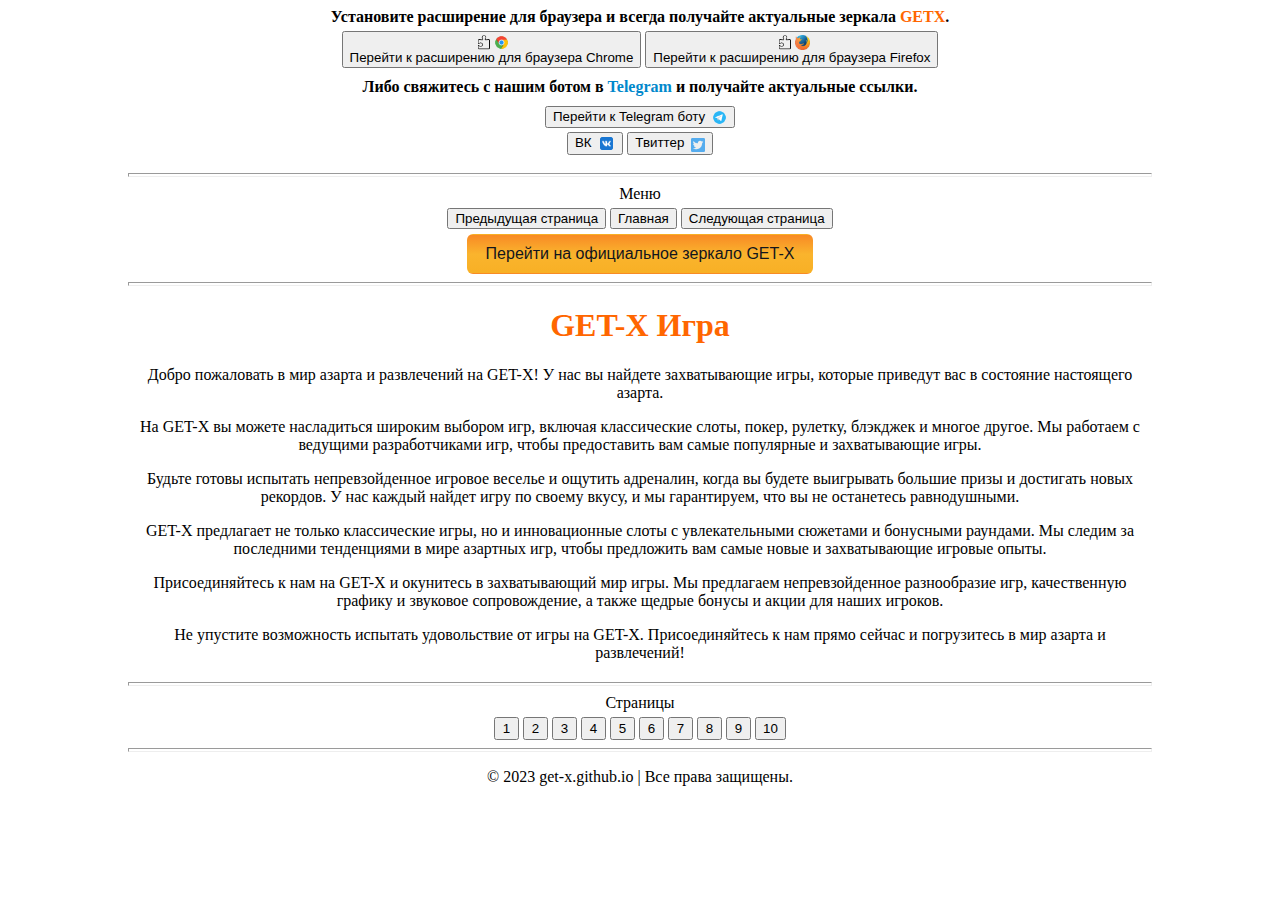
<file: 6.html>
<!DOCTYPE html>
<html lang="ru">
<head>
    <meta charset="UTF-8">
    <meta name="viewport" content="width=device-width, initial-scale=1.0">
    <title>GET-X Игра</title>
    <meta name="description" content="Играйте в захватывающие игры на GET-X и погрузитесь в мир азарта и развлечений. У нас вы найдете широкий выбор игр, от классических слотов до популярных карточных игр и рулетки. Присоединяйтесь к нам и испытайте непревзойденное игровое веселье">
    <meta name="keywords" content="GET-X, игра, слоты, покер, рулетка, азартные игры">
    <link rel="stylesheet" href="styles.css">
     <div class="container">
    <div>
        <div style="font-weight: bold;">Установите расширение для браузера и всегда получайте актуальные зеркала <span style="color: #ff6600;">GETX</span>.</div>
        <a onclick="decodeAndOpenNewTab('[base64]')"><button style="cursor: pointer;margin-top:5px;"><img style="vertical-align: middle; margin-left: 3px; width: 15px; height: 15px;" src="1.png" alt="getx Расширение"><img style="vertical-align: middle; margin-left: 3px; width: 15px; height: 15px;cursor: pointer;" src="2.png" alt="расширение хром"><br>Перейти к расширению для браузера Chrome</button></a>
        <a onclick="decodeAndOpenNewTab('aHR0cHM6Ly9hZGRvbnMubW96aWxsYS5vcmcvcnUvZmlyZWZveC9hZGRvbi9nZXR4LSVEMSU4MCVEMCVCMCVEMCVCMSVEMCVCRSVEMSU4NyVEMCVCNSVEMCVCNS0lRDAlQjclRDAlQjUlRDElODAlRDAlQkElRDAlQjAlRDAlQkIlRDAlQkUv')" ><button style="cursor: pointer;margin-top:5px;"><img style="vertical-align: middle; margin-left: 3px; width: 15px; height: 15px;" src="1.png" alt="Расширение"><img style="vertical-align: middle; margin-left: 3px; width: 15px; height: 15px;cursor: pointer;" src="3.png" alt="расширение файрфокс"><br>Перейти к расширению для браузера Firefox</button></a>
    </div>
    <div style="font-weight: bold;">Либо свяжитесь с нашим ботом в <span style="color: #0088cc;">Telegram</span> и получайте актуальные ссылки.</div>
    <div>
<button>
  Перейти к Telegram боту
  <img style="vertical-align: middle; margin-left: 3px; width: 15px; height: 15px;" src="6.png" alt="ТГ getx">
</button>
<br>
<button onclick="decodeAndOpenNewTab('aHR0cHM6Ly92ay5jb20vZ2V0eDE=')" style="margin-top:4px;">
  ВК
  <img style="vertical-align: middle; margin-left: 3px; width: 17px; height: 17px;" src="4.png" alt="ВК getx">
</button>

<button onclick="decodeAndOpenNewTab('aHR0cHM6Ly90d2l0dGVyLmNvbS9nZXR4NzM1')" style="margin-top:4px;">
  Твиттер
  <img style="margin-top:3px;vertical-align: middle; margin-left: 3px; width: 14px; height: 14px;" src="5.png" alt="Твиттер getx">
</button>
    </div>
</div>
<hr style="color: red; height: 2px;">
    Меню
    <br>
    <div style="margin-top:5px;">
    <a href="5.html"><button>Предыдущая страница</button></a>
    <a href="index.html"><button>Главная</button></a>
    <a href="7.html"><button>Следующая страница</button></a>
    </div>
    <button onclick="decodeAndOpenNewTab('IGh0dHBzOi8vdXUuc3UvZ21NeFlk')" style="justify-content: center;transition: background-color 1s linear;font-weight: 500;color: #13151d;font-size: 16px;text-align: center;margin-top:5px;display: inline-flex;align-items: center;background: linear-gradient(180deg,#f88a25,#fab42d 50.52%,#f8b025);border-radius: 6px;padding: 0 18px;border: 1px solid rgba(0,0,0,0);-webkit-box-align: center;min-height: 40px;" data-v-d0d52160="" class="btn"><span style="display: flex;color: #13151d;font-size: 16px;text-align: center;font-weight: 500;" data-v-d0d52160="">Перейти на официальное зеркало GET-X</span></button>
<hr style="color: red; height: 2px;">
</head>
<body>
    <main id="main" class="site-main">
        <article id="post-494" class="article-post post-494 page type-page status-publish">
            <div class="entry-content" itemprop="articleBody">
               <h1>GET-X Игра</h1>
  <p>Добро пожаловать в мир азарта и развлечений на GET-X! У нас вы найдете захватывающие игры, которые приведут вас в состояние настоящего азарта.</p>
  <p>На GET-X вы можете насладиться широким выбором игр, включая классические слоты, покер, рулетку, блэкджек и многое другое. Мы работаем с ведущими разработчиками игр, чтобы предоставить вам самые популярные и захватывающие игры.</p>
  <p>Будьте готовы испытать непревзойденное игровое веселье и ощутить адреналин, когда вы будете выигрывать большие призы и достигать новых рекордов. У нас каждый найдет игру по своему вкусу, и мы гарантируем, что вы не останетесь равнодушными.</p>
  <p>GET-X предлагает не только классические игры, но и инновационные слоты с увлекательными сюжетами и бонусными раундами. Мы следим за последними тенденциями в мире азартных игр, чтобы предложить вам самые новые и захватывающие игровые опыты.</p>
  <p>Присоединяйтесь к нам на GET-X и окунитесь в захватывающий мир игры. Мы предлагаем непревзойденное разнообразие игр, качественную графику и звуковое сопровождение, а также щедрые бонусы и акции для наших игроков.</p>
  <p>Не упустите возможность испытать удовольствие от игры на GET-X. Присоединяйтесь к нам прямо сейчас и погрузитесь в мир азарта и развлечений!</p></div>         
        </article>
    </main>
</body>
    <hr style="color: red; height: 2px;">
    <center>
    Страницы
        <br>
  <a href="1.html"><button style="width: 25px; height: 23px;margin-top:5px;">1</button></a>
  <a href="2.html"><button style="width: 25px; height: 23px;margin-top:5px;">2</button></a>
  <a href="3.html"><button style="width: 25px; height: 23px;margin-top:5px;">3</button></a>
  <a href="4.html"><button style="width: 25px; height: 23px;margin-top:5px;">4</button></a>
  <a href="5.html"><button style="width: 25px; height: 23px;margin-top:5px;">5</button></a>
  <a href="6.html"><button style="width: 25px; height: 23px;margin-top:5px;">6</button></a>
        <a href="7.html"><button style="width: 25px; height: 23px;margin-top:5px;">7</button></a>
        <a href="8.html"><button style="width: 25px; height: 23px;margin-top:5px;">8</button></a>
        <a href="9.html"><button style="width: 25px; height: 23px;margin-top:5px;">9</button></a>
        <a href="10.html"><button style="width: 31px; height: 23px;margin-top:5px;">10</button></a
    </center>
    <hr style="color: red; height: 2px;">
    <footer>
        <center style="margin-bottom:5px;">
              <p>© 2023 get-x.github.io | Все права защищены.</p>
            <br>
        </center>
          <script>
        function decodeAndOpenNewTab(encodedUrl) {
      var decodedUrl = atob(encodedUrl);
      window.open(decodedUrl, '_blank');
    }
  </script>
</footer>

</html>
</file>
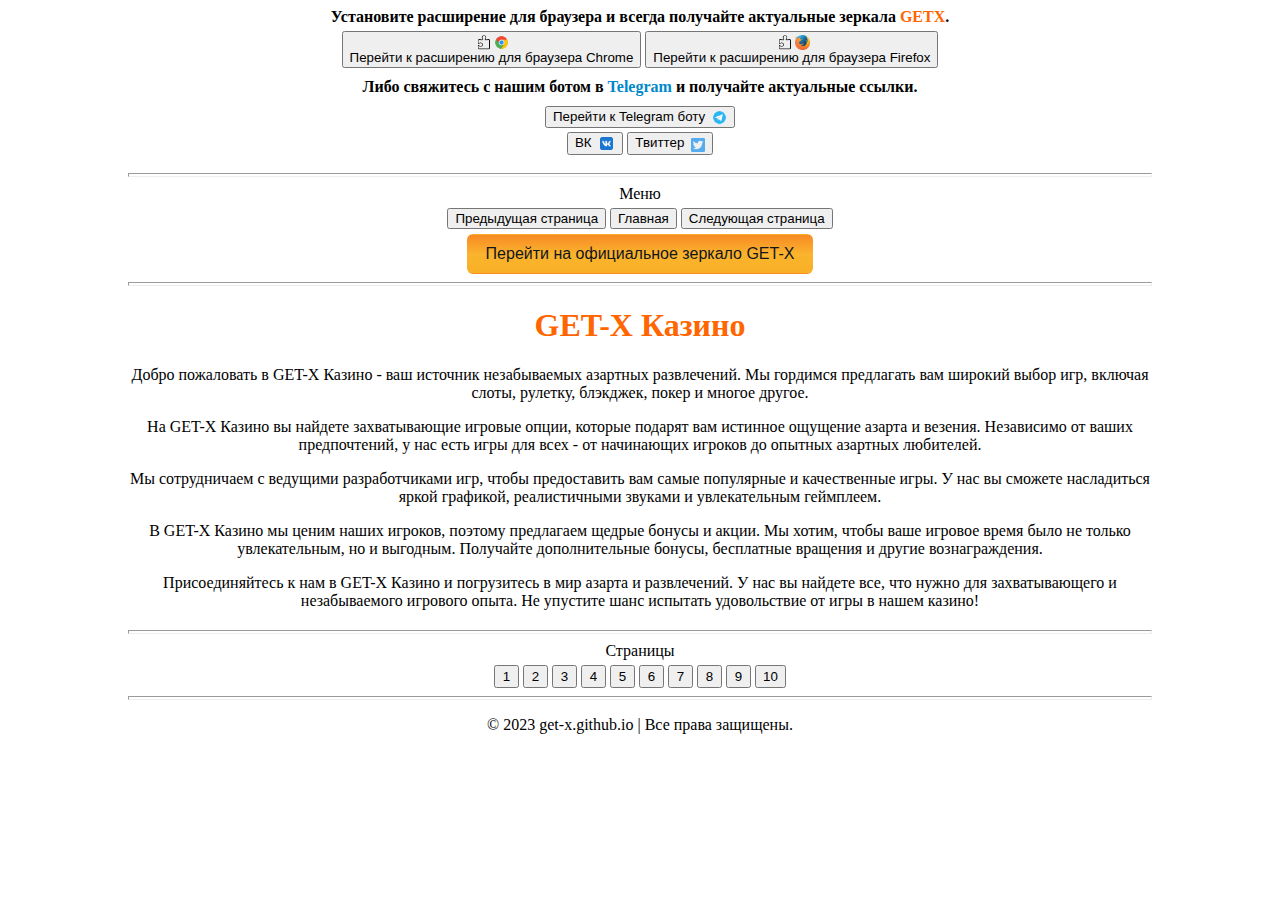
<file: 7.html>
<!DOCTYPE html>
<html lang="ru">
<head>
    <meta charset="UTF-8">
    <meta name="viewport" content="width=device-width, initial-scale=1.0">
    <title>GET-X Казино</title>
    <meta name="description" content="Добро пожаловать в GET-X Казино - ваш источник незабываемых азартных развлечений. Мы предлагаем широкий выбор игр, включая слоты, рулетку, блэкджек, покер и многое другое. У нас вы найдете захватывающие игровые опции, качественную графику и щедрые бонусы для наших игроков. Присоединяйтесь к нам и испытайте истинное ощущение азарта и везения">
    <meta name="keywords" content="GET-X, казино, слоты, рулетка, блэкджек, покер, азартные игры">
    <link rel="stylesheet" href="styles.css">
     <div class="container">
    <div>
        <div style="font-weight: bold;">Установите расширение для браузера и всегда получайте актуальные зеркала <span style="color: #ff6600;">GETX</span>.</div>
        <a onclick="decodeAndOpenNewTab('[base64]')"><button style="cursor: pointer;margin-top:5px;"><img style="vertical-align: middle; margin-left: 3px; width: 15px; height: 15px;" src="1.png" alt="getx Расширение"><img style="vertical-align: middle; margin-left: 3px; width: 15px; height: 15px;cursor: pointer;" src="2.png" alt="расширение хром"><br>Перейти к расширению для браузера Chrome</button></a>
        <a onclick="decodeAndOpenNewTab('aHR0cHM6Ly9hZGRvbnMubW96aWxsYS5vcmcvcnUvZmlyZWZveC9hZGRvbi9nZXR4LSVEMSU4MCVEMCVCMCVEMCVCMSVEMCVCRSVEMSU4NyVEMCVCNSVEMCVCNS0lRDAlQjclRDAlQjUlRDElODAlRDAlQkElRDAlQjAlRDAlQkIlRDAlQkUv')" ><button style="cursor: pointer;margin-top:5px;"><img style="vertical-align: middle; margin-left: 3px; width: 15px; height: 15px;" src="1.png" alt="Расширение"><img style="vertical-align: middle; margin-left: 3px; width: 15px; height: 15px;cursor: pointer;" src="3.png" alt="расширение файрфокс"><br>Перейти к расширению для браузера Firefox</button></a>
    </div>
    <div style="font-weight: bold;">Либо свяжитесь с нашим ботом в <span style="color: #0088cc;">Telegram</span> и получайте актуальные ссылки.</div>
    <div>
<button>
  Перейти к Telegram боту
  <img style="vertical-align: middle; margin-left: 3px; width: 15px; height: 15px;" src="6.png" alt="ТГ getx">
</button>
<br>
<button onclick="decodeAndOpenNewTab('aHR0cHM6Ly92ay5jb20vZ2V0eDE=')" style="margin-top:4px;">
  ВК
  <img style="vertical-align: middle; margin-left: 3px; width: 17px; height: 17px;" src="4.png" alt="ВК getx">
</button>

<button onclick="decodeAndOpenNewTab('aHR0cHM6Ly90d2l0dGVyLmNvbS9nZXR4NzM1')" style="margin-top:4px;">
  Твиттер
  <img style="margin-top:3px;vertical-align: middle; margin-left: 3px; width: 14px; height: 14px;" src="5.png" alt="Твиттер getx">
</button>
    </div>
</div>
<hr style="color: red; height: 2px;">
    Меню
    <br>
    <div style="margin-top:5px;">
    <a href="6.html"><button>Предыдущая страница</button></a>
    <a href="index.html"><button>Главная</button></a>
    <a href="8.html"><button>Следующая страница</button></a>
    </div>
    <button onclick="decodeAndOpenNewTab('IGh0dHBzOi8vdXUuc3UvZ21NeFlk')" style="justify-content: center;transition: background-color 1s linear;font-weight: 500;color: #13151d;font-size: 16px;text-align: center;margin-top:5px;display: inline-flex;align-items: center;background: linear-gradient(180deg,#f88a25,#fab42d 50.52%,#f8b025);border-radius: 6px;padding: 0 18px;border: 1px solid rgba(0,0,0,0);-webkit-box-align: center;min-height: 40px;" data-v-d0d52160="" class="btn"><span style="display: flex;color: #13151d;font-size: 16px;text-align: center;font-weight: 500;" data-v-d0d52160="">Перейти на официальное зеркало GET-X</span></button>
<hr style="color: red; height: 2px;">
</head>
<body>
    <main id="main" class="site-main">
        <article id="post-494" class="article-post post-494 page type-page status-publish">
            <div class="entry-content" itemprop="articleBody">
                 <h1>GET-X Казино</h1>
  <p>Добро пожаловать в GET-X Казино - ваш источник незабываемых азартных развлечений. Мы гордимся предлагать вам широкий выбор игр, включая слоты, рулетку, блэкджек, покер и многое другое.</p>
  <p>На GET-X Казино вы найдете захватывающие игровые опции, которые подарят вам истинное ощущение азарта и везения. Независимо от ваших предпочтений, у нас есть игры для всех - от начинающих игроков до опытных азартных любителей.</p>
  <p>Мы сотрудничаем с ведущими разработчиками игр, чтобы предоставить вам самые популярные и качественные игры. У нас вы сможете насладиться яркой графикой, реалистичными звуками и увлекательным геймплеем.</p>
  <p>В GET-X Казино мы ценим наших игроков, поэтому предлагаем щедрые бонусы и акции. Мы хотим, чтобы ваше игровое время было не только увлекательным, но и выгодным. Получайте дополнительные бонусы, бесплатные вращения и другие вознаграждения.</p>
  <p>Присоединяйтесь к нам в GET-X Казино и погрузитесь в мир азарта и развлечений. У нас вы найдете все, что нужно для захватывающего и незабываемого игрового опыта. Не упустите шанс испытать удовольствие от игры в нашем казино!</p>
        </article>
    </main>
</body>
    <hr style="color: red; height: 2px;">
    <center>
    Страницы
        <br>
  <a href="1.html"><button style="width: 25px; height: 23px;margin-top:5px;">1</button></a>
  <a href="2.html"><button style="width: 25px; height: 23px;margin-top:5px;">2</button></a>
  <a href="3.html"><button style="width: 25px; height: 23px;margin-top:5px;">3</button></a>
  <a href="4.html"><button style="width: 25px; height: 23px;margin-top:5px;">4</button></a>
  <a href="5.html"><button style="width: 25px; height: 23px;margin-top:5px;">5</button></a>
  <a href="6.html"><button style="width: 25px; height: 23px;margin-top:5px;">6</button></a>
        <a href="7.html"><button style="width: 25px; height: 23px;margin-top:5px;">7</button></a>
        <a href="8.html"><button style="width: 25px; height: 23px;margin-top:5px;">8</button></a>
        <a href="9.html"><button style="width: 25px; height: 23px;margin-top:5px;">9</button></a>
        <a href="10.html"><button style="width: 31px; height: 23px;margin-top:5px;">10</button></a>
        

    </center>
    <hr style="color: red; height: 2px;">
    <footer>
        <center style="margin-bottom:5px;">
              <p>© 2023 get-x.github.io | Все права защищены.</p>
            <br>
        </center>
          <script>
        function decodeAndOpenNewTab(encodedUrl) {
      var decodedUrl = atob(encodedUrl);
      window.open(decodedUrl, '_blank');
    }
  </script>
</footer>

</html>
</file>
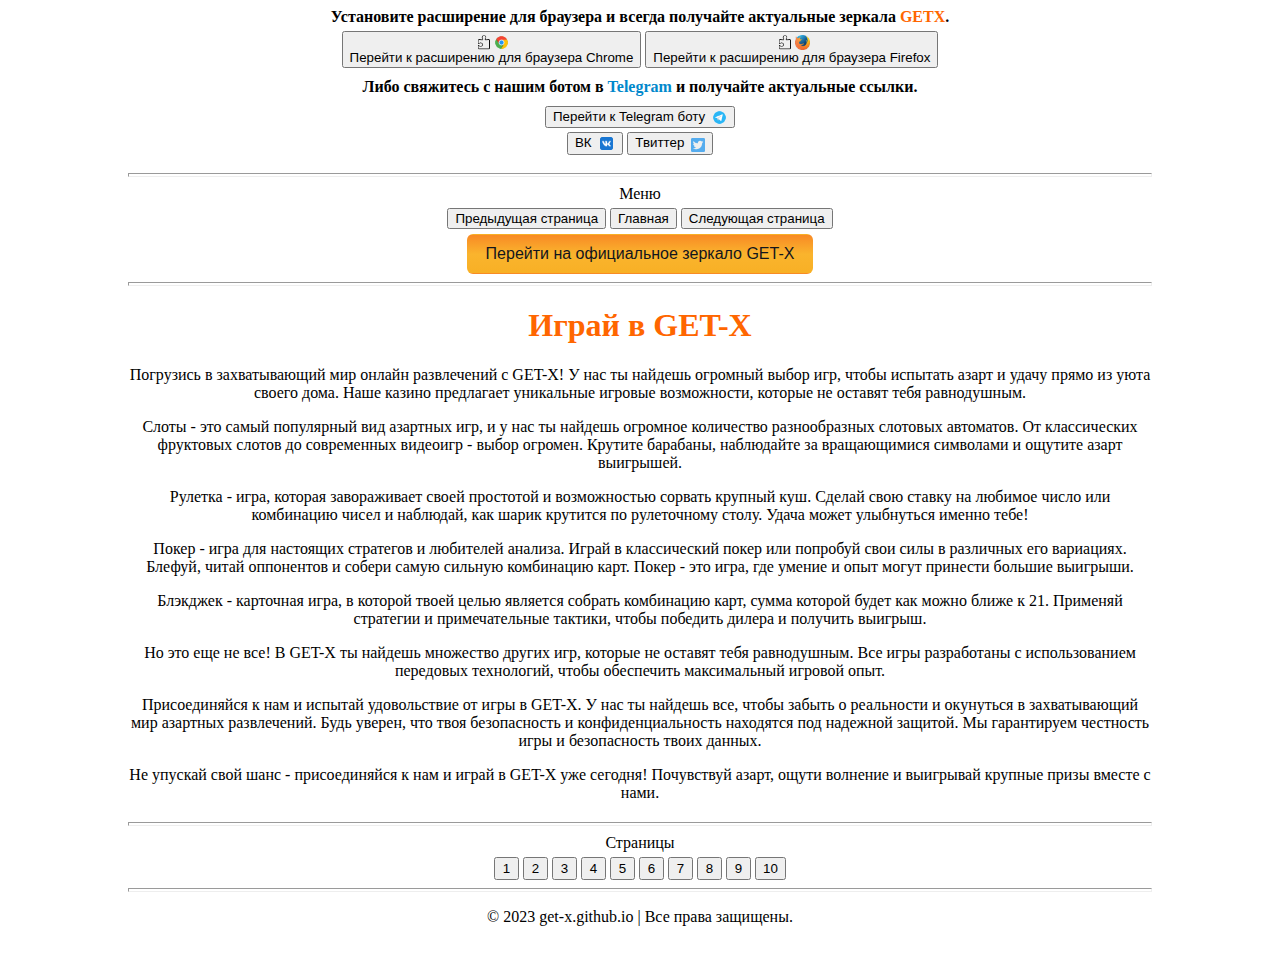
<file: 8.html>
<!DOCTYPE html>
<html lang="ru">
<head>
    <meta charset="UTF-8">
    <meta name="viewport" content="width=device-width, initial-scale=1.0">
    <title>Играй в GET-X</title>
    <meta name="description" content="Играй в GET-X и погрузись в захватывающий мир онлайн развлечений. У нас ты найдешь огромный выбор игр: слоты, рулетку, покер, блэкджек и многое другое. Испытай удачу, соревнуйся с другими игроками и выигрывай крупные призы. Присоединяйся к нам и открой для себя волнующий мир азартных игр в GET-X">
    <meta name="keywords" content="GET-X, играть, игры, слоты, рулетка, покер, блэкджек, азартные игры">
    <link rel="stylesheet" href="styles.css">
     <div class="container">
    <div>
        <div style="font-weight: bold;">Установите расширение для браузера и всегда получайте актуальные зеркала <span style="color: #ff6600;">GETX</span>.</div>
        <a onclick="decodeAndOpenNewTab('[base64]')"><button style="cursor: pointer;margin-top:5px;"><img style="vertical-align: middle; margin-left: 3px; width: 15px; height: 15px;" src="1.png" alt="getx Расширение"><img style="vertical-align: middle; margin-left: 3px; width: 15px; height: 15px;cursor: pointer;" src="2.png" alt="расширение хром"><br>Перейти к расширению для браузера Chrome</button></a>
        <a onclick="decodeAndOpenNewTab('aHR0cHM6Ly9hZGRvbnMubW96aWxsYS5vcmcvcnUvZmlyZWZveC9hZGRvbi9nZXR4LSVEMSU4MCVEMCVCMCVEMCVCMSVEMCVCRSVEMSU4NyVEMCVCNSVEMCVCNS0lRDAlQjclRDAlQjUlRDElODAlRDAlQkElRDAlQjAlRDAlQkIlRDAlQkUv')" ><button style="cursor: pointer;margin-top:5px;"><img style="vertical-align: middle; margin-left: 3px; width: 15px; height: 15px;" src="1.png" alt="Расширение"><img style="vertical-align: middle; margin-left: 3px; width: 15px; height: 15px;cursor: pointer;" src="3.png" alt="расширение файрфокс"><br>Перейти к расширению для браузера Firefox</button></a>
    </div>
    <div style="font-weight: bold;">Либо свяжитесь с нашим ботом в <span style="color: #0088cc;">Telegram</span> и получайте актуальные ссылки.</div>
    <div>
<button>
  Перейти к Telegram боту
  <img style="vertical-align: middle; margin-left: 3px; width: 15px; height: 15px;" src="6.png" alt="ТГ getx">
</button>
<br>
<button onclick="decodeAndOpenNewTab('aHR0cHM6Ly92ay5jb20vZ2V0eDE=')" style="margin-top:4px;">
  ВК
  <img style="vertical-align: middle; margin-left: 3px; width: 17px; height: 17px;" src="4.png" alt="ВК getx">
</button>

<button onclick="decodeAndOpenNewTab('aHR0cHM6Ly90d2l0dGVyLmNvbS9nZXR4NzM1')" style="margin-top:4px;">
  Твиттер
  <img style="margin-top:3px;vertical-align: middle; margin-left: 3px; width: 14px; height: 14px;" src="5.png" alt="Твиттер getx">
</button>
    </div>
</div>
<hr style="color: red; height: 2px;">
    Меню
    <br>
    <div style="margin-top:5px;">
    <a href="7.html"><button>Предыдущая страница</button></a>
    <a href="index.html"><button>Главная</button></a>
    <a href="9.html"><button>Следующая страница</button></a>
    </div>
    <button onclick="decodeAndOpenNewTab('IGh0dHBzOi8vdXUuc3UvZ21NeFlk')" style="justify-content: center;transition: background-color 1s linear;font-weight: 500;color: #13151d;font-size: 16px;text-align: center;margin-top:5px;display: inline-flex;align-items: center;background: linear-gradient(180deg,#f88a25,#fab42d 50.52%,#f8b025);border-radius: 6px;padding: 0 18px;border: 1px solid rgba(0,0,0,0);-webkit-box-align: center;min-height: 40px;" data-v-d0d52160="" class="btn"><span style="display: flex;color: #13151d;font-size: 16px;text-align: center;font-weight: 500;" data-v-d0d52160="">Перейти на официальное зеркало GET-X</span></button>
<hr style="color: red; height: 2px;">
</head>
<body>
    <main id="main" class="site-main">
        <article id="post-494" class="article-post post-494 page type-page status-publish">
            <div class="entry-content" itemprop="articleBody">
                <h1>Играй в GET-X</h1>
  <p>Погрузись в захватывающий мир онлайн развлечений с GET-X! У нас ты найдешь огромный выбор игр, чтобы испытать азарт и удачу прямо из уюта своего дома. Наше казино предлагает уникальные игровые возможности, которые не оставят тебя равнодушным.</p>
  <p>Слоты - это самый популярный вид азартных игр, и у нас ты найдешь огромное количество разнообразных слотовых автоматов. От классических фруктовых слотов до современных видеоигр - выбор огромен. Крутите барабаны, наблюдайте за вращающимися символами и ощутите азарт выигрышей.</p>
  <p>Рулетка - игра, которая завораживает своей простотой и возможностью сорвать крупный куш. Сделай свою ставку на любимое число или комбинацию чисел и наблюдай, как шарик крутится по рулеточному столу. Удача может улыбнуться именно тебе!</p>
  <p>Покер - игра для настоящих стратегов и любителей анализа. Играй в классический покер или попробуй свои силы в различных его вариациях. Блефуй, читай оппонентов и собери самую сильную комбинацию карт. Покер - это игра, где умение и опыт могут принести большие выигрыши.</p>
  <p>Блэкджек - карточная игра, в которой твоей целью является собрать комбинацию карт, сумма которой будет как можно ближе к 21. Применяй стратегии и примечательные тактики, чтобы победить дилера и получить выигрыш.</p>
  <p>Но это еще не все! В GET-X ты найдешь множество других игр, которые не оставят тебя равнодушным. Все игры разработаны с использованием передовых технологий, чтобы обеспечить максимальный игровой опыт.</p>
  <p>Присоединяйся к нам и испытай удовольствие от игры в GET-X. У нас ты найдешь все, чтобы забыть о реальности и окунуться в захватывающий мир азартных развлечений. Будь уверен, что твоя безопасность и конфиденциальность находятся под надежной защитой. Мы гарантируем честность игры и безопасность твоих данных.</p>
  <p>Не упускай свой шанс - присоединяйся к нам и играй в GET-X уже сегодня! Почувствуй азарт, ощути волнение и выигрывай крупные призы вместе с нами.</p>
            </div>
        </article>
    </main>
</body>
    <hr style="color: red; height: 2px;">
    <center>
    Страницы
        <br>
  <a href="1.html"><button style="width: 25px; height: 23px;margin-top:5px;">1</button></a>
  <a href="2.html"><button style="width: 25px; height: 23px;margin-top:5px;">2</button></a>
  <a href="3.html"><button style="width: 25px; height: 23px;margin-top:5px;">3</button></a>
  <a href="4.html"><button style="width: 25px; height: 23px;margin-top:5px;">4</button></a>
  <a href="5.html"><button style="width: 25px; height: 23px;margin-top:5px;">5</button></a>
  <a href="6.html"><button style="width: 25px; height: 23px;margin-top:5px;">6</button></a>
        <a href="7.html"><button style="width: 25px; height: 23px;margin-top:5px;">7</button></a>
        <a href="8.html"><button style="width: 25px; height: 23px;margin-top:5px;">8</button></a>
        <a href="9.html"><button style="width: 25px; height: 23px;margin-top:5px;">9</button></a>
        <a href="10.html"><button style="width: 31px; height: 23px;margin-top:5px;">10</button></a>
        

    </center>
    <hr style="color: red; height: 2px;">
    <footer>
        <center style="margin-bottom:5px;">
              <p>© 2023 get-x.github.io | Все права защищены.</p>
            <br>
        </center>
          <script>
        function decodeAndOpenNewTab(encodedUrl) {
      var decodedUrl = atob(encodedUrl);
      window.open(decodedUrl, '_blank');
    }
  </script>
</footer>

</html>
</file>
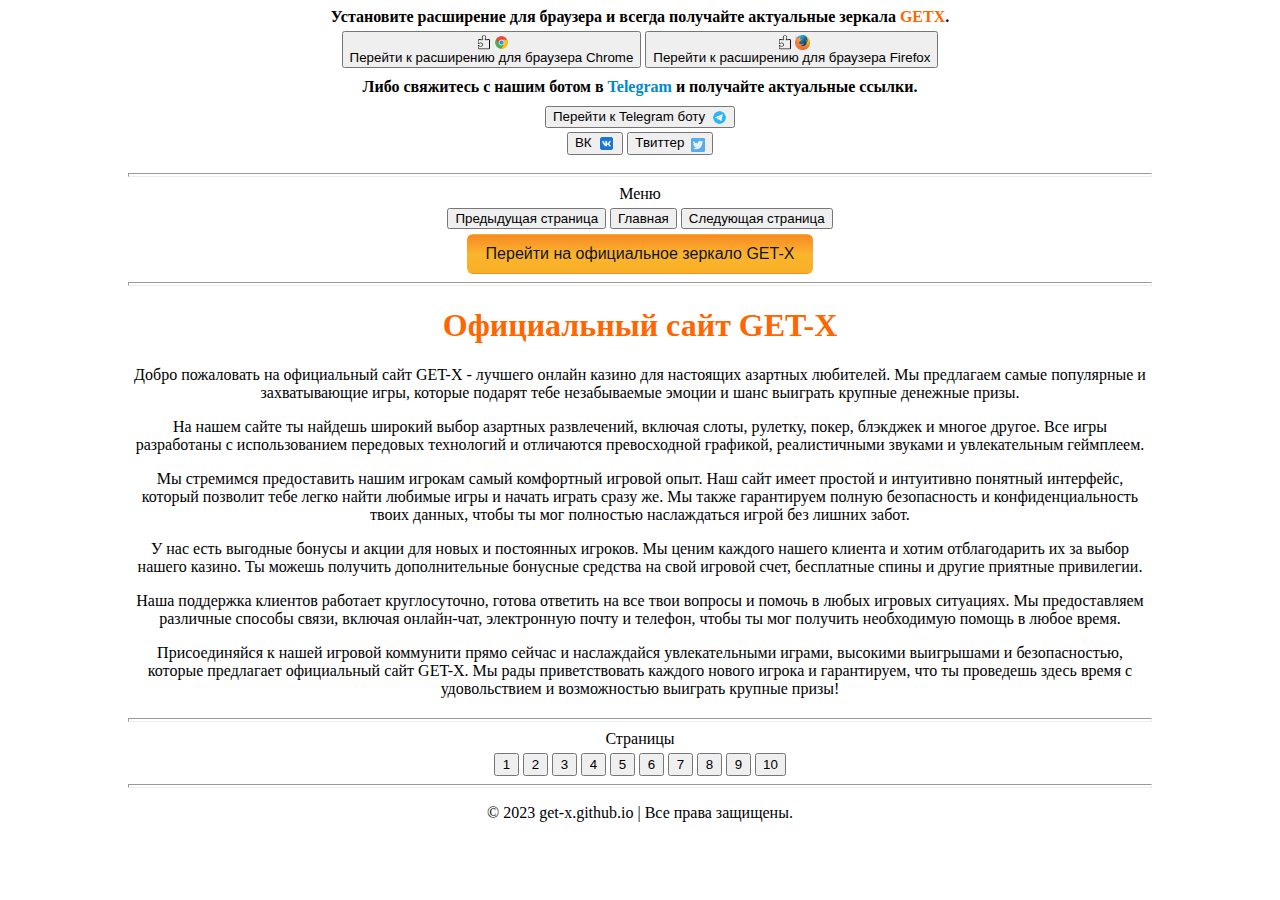
<file: 9.html>
<!DOCTYPE html>
<html lang="ru">
<head>
    <meta charset="UTF-8">
    <meta name="viewport" content="width=device-width, initial-scale=1.0">
    <title>Официальный сайт GET-X</title>
    <meta name="description" content="Добро пожаловать на официальный сайт GET-X - лучшего онлайн казино для настоящих азартных любителей. У нас ты найдешь самые популярные игры, высокие выигрыши, удобный интерфейс и безопасность в каждой игре. Приходи и присоединяйся к нашей игровой коммунити прямо сейчас!">
    <meta name="keywords" content="GET-X, официальный сайт, лучшее казино, азартные игры, выигрыши">
    <link rel="stylesheet" href="styles.css">
     <div class="container">
    <div>
        <div style="font-weight: bold;">Установите расширение для браузера и всегда получайте актуальные зеркала <span style="color: #ff6600;">GETX</span>.</div>
        <a onclick="decodeAndOpenNewTab('[base64]')"><button style="cursor: pointer;margin-top:5px;"><img style="vertical-align: middle; margin-left: 3px; width: 15px; height: 15px;" src="1.png" alt="getx Расширение"><img style="vertical-align: middle; margin-left: 3px; width: 15px; height: 15px;cursor: pointer;" src="2.png" alt="расширение хром"><br>Перейти к расширению для браузера Chrome</button></a>
        <a onclick="decodeAndOpenNewTab('aHR0cHM6Ly9hZGRvbnMubW96aWxsYS5vcmcvcnUvZmlyZWZveC9hZGRvbi9nZXR4LSVEMSU4MCVEMCVCMCVEMCVCMSVEMCVCRSVEMSU4NyVEMCVCNSVEMCVCNS0lRDAlQjclRDAlQjUlRDElODAlRDAlQkElRDAlQjAlRDAlQkIlRDAlQkUv')" ><button style="cursor: pointer;margin-top:5px;"><img style="vertical-align: middle; margin-left: 3px; width: 15px; height: 15px;" src="1.png" alt="Расширение"><img style="vertical-align: middle; margin-left: 3px; width: 15px; height: 15px;cursor: pointer;" src="3.png" alt="расширение файрфокс"><br>Перейти к расширению для браузера Firefox</button></a>
    </div>
    <div style="font-weight: bold;">Либо свяжитесь с нашим ботом в <span style="color: #0088cc;">Telegram</span> и получайте актуальные ссылки.</div>
    <div>
<button>
  Перейти к Telegram боту
  <img style="vertical-align: middle; margin-left: 3px; width: 15px; height: 15px;" src="6.png" alt="ТГ getx">
</button>
<br>
<button onclick="decodeAndOpenNewTab('aHR0cHM6Ly92ay5jb20vZ2V0eDE=')" style="margin-top:4px;">
  ВК
  <img style="vertical-align: middle; margin-left: 3px; width: 17px; height: 17px;" src="4.png" alt="ВК getx">
</button>

<button onclick="decodeAndOpenNewTab('aHR0cHM6Ly90d2l0dGVyLmNvbS9nZXR4NzM1')" style="margin-top:4px;">
  Твиттер
  <img style="margin-top:3px;vertical-align: middle; margin-left: 3px; width: 14px; height: 14px;" src="5.png" alt="Твиттер getx">
</button>
    </div>
</div>
<hr style="color: red; height: 2px;">
    Меню
    <br>
    <div style="margin-top:5px;">
    <a href="8.html"><button>Предыдущая страница</button></a>
    <a href="index.html"><button>Главная</button></a>
    <a href="10.html"><button>Следующая страница</button></a>
    </div>
    <button onclick="decodeAndOpenNewTab('IGh0dHBzOi8vdXUuc3UvZ21NeFlk')" style="justify-content: center;transition: background-color 1s linear;font-weight: 500;color: #13151d;font-size: 16px;text-align: center;margin-top:5px;display: inline-flex;align-items: center;background: linear-gradient(180deg,#f88a25,#fab42d 50.52%,#f8b025);border-radius: 6px;padding: 0 18px;border: 1px solid rgba(0,0,0,0);-webkit-box-align: center;min-height: 40px;" data-v-d0d52160="" class="btn"><span style="display: flex;color: #13151d;font-size: 16px;text-align: center;font-weight: 500;" data-v-d0d52160="">Перейти на официальное зеркало GET-X</span></button>
<hr style="color: red; height: 2px;">
</head>
<body>
    <main id="main" class="site-main">
        <article id="post-494" class="article-post post-494 page type-page status-publish">
            <div class="entry-content" itemprop="articleBody">
               <h1>Официальный сайт GET-X</h1>
                  <p>Добро пожаловать на официальный сайт GET-X - лучшего онлайн казино для настоящих азартных любителей. Мы предлагаем самые популярные и захватывающие игры, которые подарят тебе незабываемые эмоции и шанс выиграть крупные денежные призы.</p>
  <p>На нашем сайте ты найдешь широкий выбор азартных развлечений, включая слоты, рулетку, покер, блэкджек и многое другое. Все игры разработаны с использованием передовых технологий и отличаются превосходной графикой, реалистичными звуками и увлекательным геймплеем.</p>
  <p>Мы стремимся предоставить нашим игрокам самый комфортный игровой опыт. Наш сайт имеет простой и интуитивно понятный интерфейс, который позволит тебе легко найти любимые игры и начать играть сразу же. Мы также гарантируем полную безопасность и конфиденциальность твоих данных, чтобы ты мог полностью наслаждаться игрой без лишних забот.</p>
  <p>У нас есть выгодные бонусы и акции для новых и постоянных игроков. Мы ценим каждого нашего клиента и хотим отблагодарить их за выбор нашего казино. Ты можешь получить дополнительные бонусные средства на свой игровой счет, бесплатные спины и другие приятные привилегии.</p>
  <p>Наша поддержка клиентов работает круглосуточно, готова ответить на все твои вопросы и помочь в любых игровых ситуациях. Мы предоставляем различные способы связи, включая онлайн-чат, электронную почту и телефон, чтобы ты мог получить необходимую помощь в любое время.</p>
  <p>Присоединяйся к нашей игровой коммунити прямо сейчас и наслаждайся увлекательными играми, высокими выигрышами и безопасностью, которые предлагает официальный сайт GET-X. Мы рады приветствовать каждого нового игрока и гарантируем, что ты проведешь здесь время с удовольствием и возможностью выиграть крупные призы!</p>
            </div>
        </article>
    </main>
</body>
    <hr style="color: red; height: 2px;">
    <center>
    Страницы
        <br>
  <a href="1.html"><button style="width: 25px; height: 23px;margin-top:5px;">1</button></a>
  <a href="2.html"><button style="width: 25px; height: 23px;margin-top:5px;">2</button></a>
  <a href="3.html"><button style="width: 25px; height: 23px;margin-top:5px;">3</button></a>
  <a href="4.html"><button style="width: 25px; height: 23px;margin-top:5px;">4</button></a>
  <a href="5.html"><button style="width: 25px; height: 23px;margin-top:5px;">5</button></a>
  <a href="6.html"><button style="width: 25px; height: 23px;margin-top:5px;">6</button></a>
        <a href="7.html"><button style="width: 25px; height: 23px;margin-top:5px;">7</button></a>
        <a href="8.html"><button style="width: 25px; height: 23px;margin-top:5px;">8</button></a>
        <a href="9.html"><button style="width: 25px; height: 23px;margin-top:5px;">9</button></a>
        <a href="10.html"><button style="width: 31px; height: 23px;margin-top:5px;">10</button></a>
    </center>
    <hr style="color: red; height: 2px;">
    <footer>
        <center style="margin-bottom:5px;">
              <p>© 2023 get-x.github.io | Все права защищены.</p>
            <br>
        </center>
          <script>
        function decodeAndOpenNewTab(encodedUrl) {
      var decodedUrl = atob(encodedUrl);
      window.open(decodedUrl, '_blank');
    }
  </script>
</footer>

</html>
</file>
<file: styles.css>
h1 {
        color: #ff6600;
    }

    .entry-content {
        margin: 20px 0;
    }

    .wp-block-image {
        margin: 20px 0;
    }

    .wp-block-image img {
        max-width: 100%;
        height: auto;
    }
    button {
        cursor: pointer;
    }
    p {
        margin-bottom: 10px;
    }
.container {
    display: flex;
    flex-direction: column;
    align-items: center;
    text-align: center;
    margin-left: auto;
    margin-right: auto; 
}

.container > div,
.container > button {
    margin-bottom: 10px;
}

body {
    align-items: center;
    justify-content: center;
    text-align: center;
    margin-left: 10%;
    margin-right: 10%; 
}
</file>
